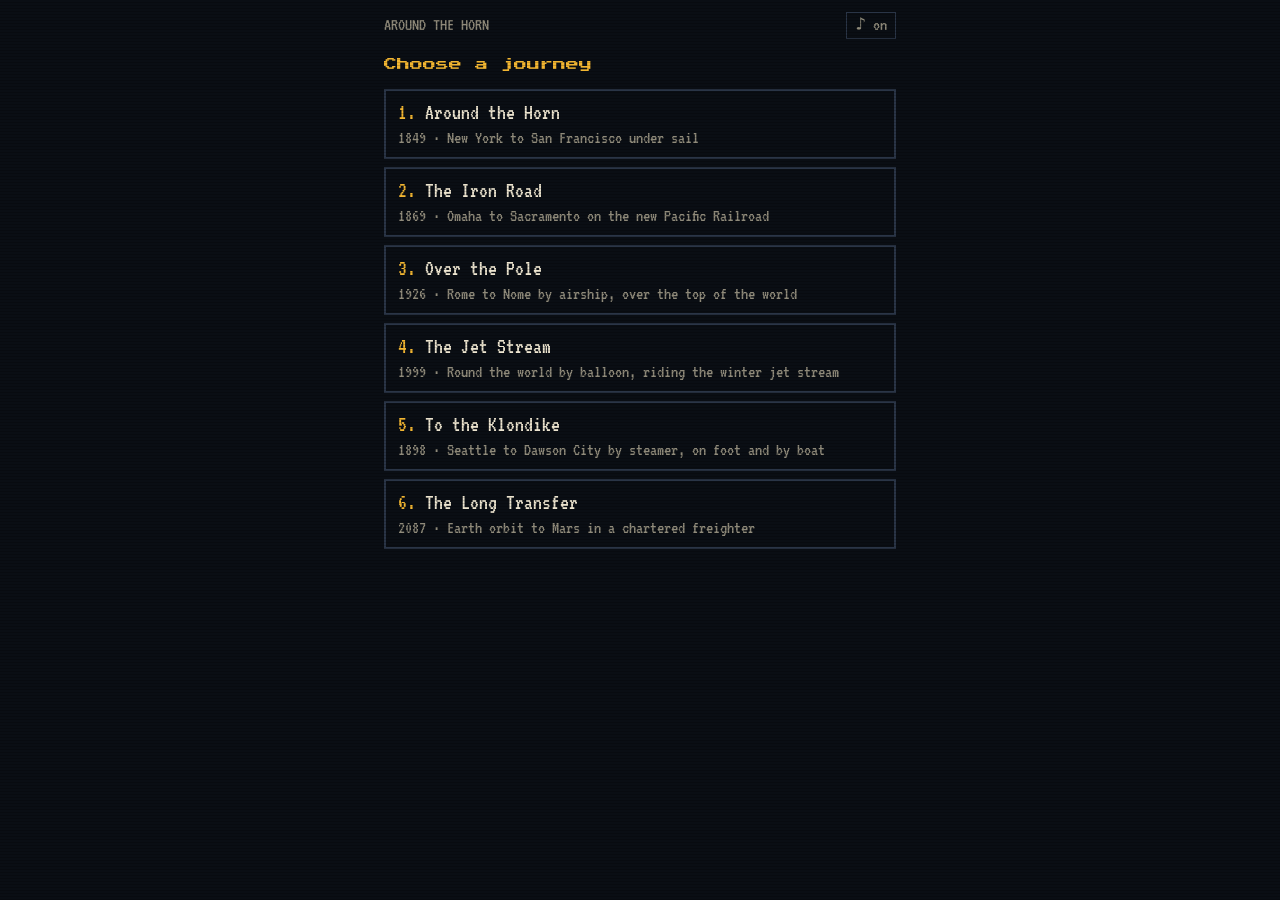
<file: web/index.html>
<!doctype html>
<html lang="en">
<head>
<meta charset="utf-8">
<meta name="viewport" content="width=device-width, initial-scale=1, viewport-fit=cover">
<meta name="theme-color" content="#0a0e14">
<title>Around the Horn</title>
<link rel="preload" href="fonts/VT323-Regular.ttf" as="font" type="font/ttf" crossorigin>
<link rel="preload" href="fonts/PressStart2P-Regular.ttf" as="font" type="font/ttf" crossorigin>
<link rel="preload" href="horn.wasm" as="fetch" crossorigin>
<link rel="stylesheet" href="style.css">
<script>
  // Browsers run the game's modules, and fetch horn.wasm, only from a web server. When
  // main.js cannot run (the page opened straight from disk, or its code failed to load),
  // it cannot say why, so this does.
  function cannotStart(why) {
    const say = () => {
      const p = document.createElement('p');
      p.className = 'failed';
      p.textContent = why;
      document.getElementById('screen').replaceChildren(p);
    };
    if (document.readyState === 'loading') document.addEventListener('DOMContentLoaded', say);
    else say();
  }
  if (location.protocol === 'file:') {
    cannotStart('The game could not start: a browser runs it only from a web server, not from a file opened on disk. '
      + "From the repository's root, run python3 -m http.server -d web 8000 and open http://localhost:8000.");
  }
</script>
<script type="module" src="js/main.js" onerror="cannotStart('The game could not start: its code did not load.')"></script>
</head>
<body>
<div id="app">
  <div class="topbar"><span id="banner" aria-hidden="true"></span><button id="snd" type="button" hidden></button></div>
  <main id="screen"><p class="amber blink" aria-hidden="true">▌</p></main>
</div>
<noscript><p class="center dim">This game needs JavaScript.</p></noscript>
</body>
</html>
</file>
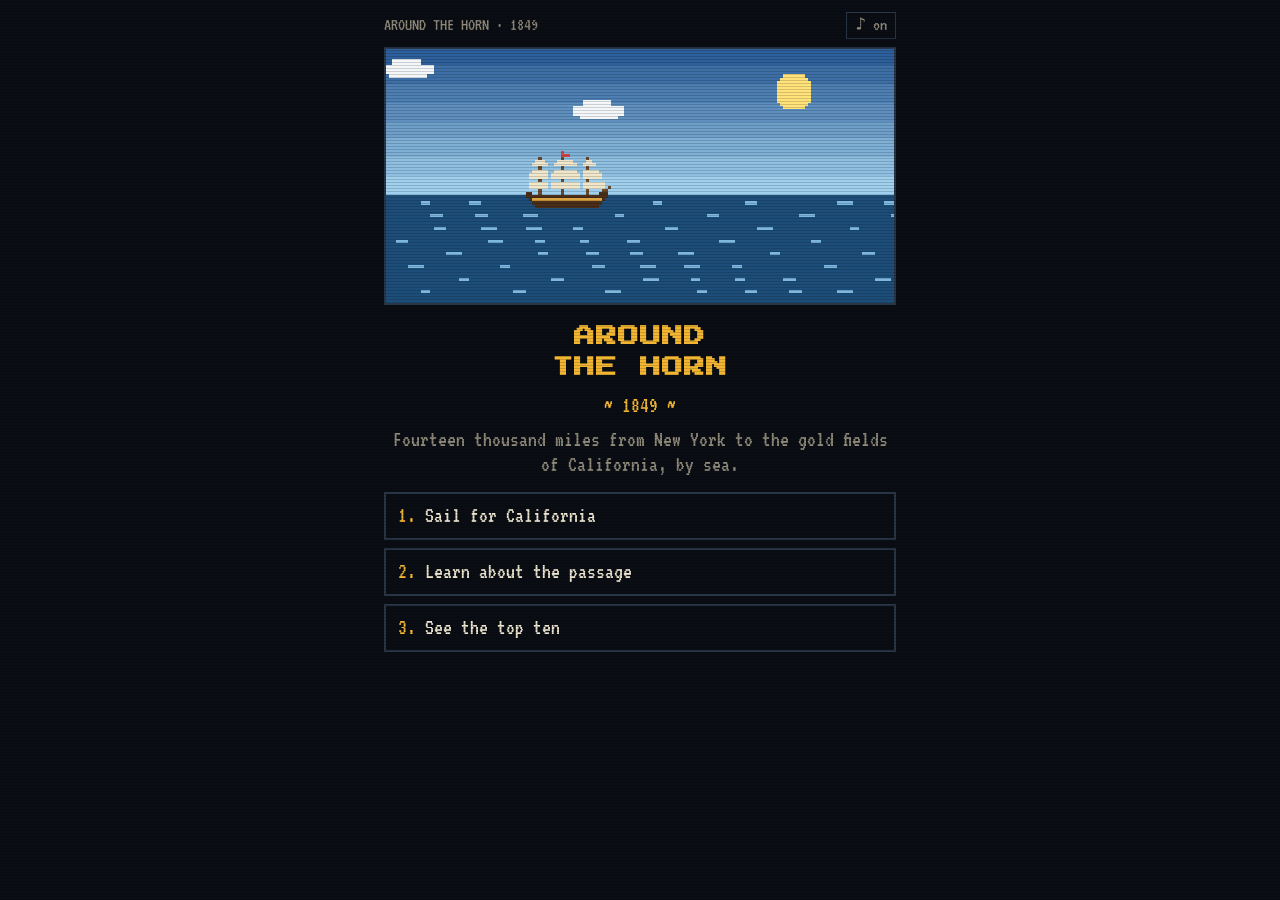
<file: docs/reference/horn1849.html>
<!DOCTYPE html>
<html lang="en">
<head>
<meta charset="utf-8">
<meta name="viewport" content="width=device-width, initial-scale=1, viewport-fit=cover">
<title>Around the Horn: 1849</title>
<link rel="preconnect" href="https://fonts.googleapis.com">
<link rel="preconnect" href="https://fonts.gstatic.com" crossorigin>
<link href="https://fonts.googleapis.com/css2?family=VT323&family=Press+Start+2P&display=swap" rel="stylesheet">
<style>
:root{--bg:#0a0e14;--panel:#101722;--ink:#ece4cf;--dim:#8f8a7a;--amber:#f2b632;--teal:#56d6c4;--red:#ff6b5b;--green:#8fe388;--line:#2a3547}
*{box-sizing:border-box}
html,body{margin:0;background:var(--bg);color:var(--ink);font-family:'VT323',ui-monospace,Menlo,monospace;font-size:22px;line-height:1.15;-webkit-text-size-adjust:100%}
body{padding:env(safe-area-inset-top) env(safe-area-inset-right) env(safe-area-inset-bottom) env(safe-area-inset-left)}
body::after{content:'';position:fixed;inset:0;pointer-events:none;background:repeating-linear-gradient(0deg,rgba(0,0,0,.16) 0 1px,transparent 1px 3px);z-index:50}
#app{max-width:540px;margin:0 auto;padding:12px 14px 48px;min-height:100vh}
h1{font-family:'Press Start 2P',monospace;font-size:21px;line-height:1.5;color:var(--amber);margin:16px 0 4px;text-align:center;letter-spacing:1px}
h2{font-family:'Press Start 2P',monospace;font-size:13px;color:var(--amber);margin:16px 0 10px;line-height:1.6}
p{margin:9px 0}
.dim{color:var(--dim)}.amber{color:var(--amber)}.teal{color:var(--teal)}.red{color:var(--red)}.green{color:var(--green)}
.center{text-align:center}
.small{font-size:18px}
canvas.pix{width:100%;image-rendering:pixelated;image-rendering:crisp-edges;display:block;border:2px solid var(--line);background:#000}
.choices{display:flex;flex-direction:column;gap:8px;margin-top:14px}
button.choice{font:inherit;font-size:22px;text-align:left;background:transparent;color:var(--ink);border:2px solid var(--line);padding:9px 12px;min-height:48px;cursor:pointer;border-radius:0;-webkit-tap-highlight-color:transparent}
button.choice:hover,button.choice:focus-visible{border-color:var(--amber);outline:none}
button.choice:active{background:var(--amber);color:#000}
button.choice .num{color:var(--amber)}
button.choice:active .num{color:#000}
button.choice:disabled{opacity:.4;cursor:default}
button.primary{border-color:var(--amber)}
.status{border:2px solid var(--line);padding:8px 12px;margin-top:10px;background:var(--panel)}
.row{display:flex;justify-content:space-between;gap:12px}
.row>span:last-child{text-align:right}
.box{border:2px solid var(--line);padding:10px 12px;margin:10px 0;background:var(--panel)}
.msg{border:2px solid var(--amber);padding:14px;margin:12px 0;background:var(--panel);font-size:24px;line-height:1.2}
.note{color:var(--teal);font-size:19px;margin-top:4px;min-height:22px}
input.txt{font:inherit;font-size:22px;background:#000;color:var(--ink);border:2px solid var(--line);padding:8px 10px;width:100%;border-radius:0;margin-bottom:6px}
input.txt:focus{border-color:var(--amber);outline:none}
input.txt::placeholder{color:#5c5a52}
label.fld{display:block;margin:10px 0 4px;color:var(--dim)}
.bar{height:9px;background:#000;border:1px solid var(--line);margin:3px 0 2px}
.bar>i{display:block;height:100%}
.item{border-bottom:1px dashed var(--line);padding:9px 0;display:grid;grid-template-columns:1fr auto;gap:4px 10px;align-items:center}
.qty{display:flex;align-items:center;gap:4px}
.qty button{font:inherit;font-size:24px;width:44px;height:42px;background:transparent;color:var(--amber);border:2px solid var(--line);cursor:pointer;border-radius:0;-webkit-tap-highlight-color:transparent}
.qty button:active{background:var(--amber);color:#000}
.qty span{min-width:66px;text-align:center}
.topbar{display:flex;justify-content:space-between;align-items:center;color:var(--dim);font-size:18px;margin-bottom:8px}
.topbar button{font:inherit;font-size:18px;background:none;border:1px solid var(--line);color:var(--dim);cursor:pointer;padding:2px 8px}
table.tt{width:100%;border-collapse:collapse}table.tt td{padding:3px 2px}table.tt td:last-child{text-align:right}
table.tt tr.tot td{border-top:2px solid var(--line);color:var(--amber);padding-top:6px}
.crew{padding:6px 0;border-bottom:1px dashed var(--line)}
.legend{columns:2;font-size:18px;margin-top:8px}
.grave{padding:6px 0;border-bottom:1px dashed var(--line)}
.blink{animation:blink 1.1s steps(2) infinite}@keyframes blink{50%{opacity:0}}
</style>
</head>
<body>
<div id="app"><div id="screen"></div></div>
<script>
'use strict';
/* ============ helpers ============ */
const scr=document.getElementById('screen');
const rnd=(a,b)=>a+Math.random()*(b-a);
const ri=(a,b)=>Math.floor(rnd(a,b+1));
const pick=a=>a[Math.floor(Math.random()*a.length)];
const chance=p=>Math.random()<p;
const clamp=(v,a,b)=>Math.max(a,Math.min(b,v));
const fmt=n=>Math.floor(n).toLocaleString('en-US');
const esc=s=>String(s).replace(/[&<>"']/g,c=>({'&':'&amp;','<':'&lt;','>':'&gt;','"':'&quot;',"'":'&#39;'}[c]));
function wpick(w){let t=0;for(const k in w)t+=w[k];let r=Math.random()*t;for(const k in w){r-=w[k];if(r<=0)return k}return Object.keys(w)[0]}
function mix(a,b,t){const A=parseInt(a.slice(1),16),B=parseInt(b.slice(1),16);const c=s=>Math.round(((A>>s)&255)*(1-t)+((B>>s)&255)*t);return `rgb(${c(16)},${c(8)},${c(0)})`}
const store_={get(k){try{return localStorage.getItem(k)}catch(e){return null}},set(k,v){try{localStorage.setItem(k,v)}catch(e){}},del(k){try{localStorage.removeItem(k)}catch(e){}}};

/* ============ sound ============ */
let AC=null,muted=store_.get('horn_muted')==='1';
function beep(f=600,d=.05,type='square',vol=.035,when=0){if(muted)return;try{AC=AC||new(window.AudioContext||window.webkitAudioContext)();const o=AC.createOscillator(),g=AC.createGain();o.type=type;o.frequency.value=f;o.connect(g);g.connect(AC.destination);const t=AC.currentTime+when;g.gain.setValueAtTime(vol,t);g.gain.exponentialRampToValueAtTime(.0001,t+d);o.start(t);o.stop(t+d+.03)}catch(e){}}
function tune(seq,type='square'){let t=0;seq.forEach(([f,d])=>{if(f)beep(f,d*.95,type,.03,t);t+=d})}
const T_TITLE=[[392,.15],[523,.15],[659,.15],[784,.3],[659,.15],[698,.15],[784,.15],[880,.45],[784,.15],[659,.15],[523,.4]];
const T_ARRIVE=[[523,.1],[659,.1],[784,.1],[1047,.25]];
const T_DEATH=[[392,.3],[349,.3],[311,.3],[262,.7]];
const T_WIN=[[523,.12],[523,.12],[659,.12],[784,.24],[659,.12],[784,.12],[1047,.5]];

/* ============ data ============ */
const MONTHS=['January','February','March','April','May','June','July','August','September','October','November','December'];
const ROLES={
 merchant:{label:'Be a merchant from Boston',title:'merchant',money:1500,mult:1},
 shipwright:{label:'Be a shipwright from Mystic',title:'shipwright',money:850,mult:2},
 whaler:{label:'Be a whaler from Nantucket',title:'whaler',money:500,mult:3},
};
const ITEMS=[
 {k:'food',name:'Provisions',unit:'lbs',one:'lb',step:100,per:1,price:.10,max:3000,desc:'Salt beef, hardtack, beans. Each sailor eats 1–3 lbs a day.'},
 {k:'water',name:'Fresh water',unit:'gal',one:'gal',step:100,per:1,price:.04,max:1000,desc:'A gallon per person per day — more in the tropics.'},
 {k:'limes',name:'Citrus',unit:'crates',one:'crate',step:1,per:1,price:4,max:40,desc:'Limes & lemons against scurvy. A crate lasts 5 sailors ~10 days.'},
 {k:'meds',name:'Medicine',unit:'kits',one:'kit',step:1,per:1,price:12,max:12,desc:'Quinine, laudanum, bandages. One kit per illness halves its harm.'},
 {k:'clothes',name:'Oilskins & woolens',unit:'sets',one:'set',step:1,per:1,price:9,max:12,desc:'One set per soul aboard, or the far south will kill them.'},
 {k:'sailcloth',name:'Spare sailcloth',unit:'bolts',one:'bolt',step:1,per:1,price:14,max:20,desc:'For mending torn sails at sea.'},
 {k:'timber',name:'Spare timber',unit:'bundles',one:'bundle',step:1,per:1,price:11,max:20,desc:'Planks, oakum & pitch to patch the hull.'},
 {k:'tackle',name:'Fishing tackle',unit:'boxes',one:'box',step:1,per:20,price:3,max:600,desc:'Harpoons, hooks & line. Each box is 20 throws.'},
];
const VAL={food:.14,water:.05,limes:4,meds:12,clothes:9,sailcloth:14,timber:11,tackle:.15,money:1};
const PORTS={
 ny:{name:'New York',shop:'Hollis & Sons, Ship Chandlers',mult:1,mod:{},talk:[
  "A dockhand coiling rope: “Half the ships in this harbor are bound for California, and most of their captains have never seen the Horn. Buy woolens. Whatever you think you need — buy more.”",
  "A retired captain on a bollard: “Leave in December or January. You want to reach the Horn in February or March, when it's summer down there. Get there in June and you'll be beating against the wind for a month.”",
  "A ship's surgeon: “Lime juice, captain. A little every day and scurvy never comes aboard. The Navy learned that fifty years ago, and half the merchant fleet still ignores it.”"]},
 cv:{name:'Porto Praia, Cape Verde',shop:'The market at Porto Praia',mult:1.3,mod:{limes:.55,water:.6,clothes:1.4,timber:1.4},
  arrive:'Porto Praia sits under bare brown hills. Boys row out to meet you with baskets of oranges.',talk:[
  "A harbor official: “South of here you run into the calms near the line. Some ships sit there two weeks with their sails hanging like laundry. Fill every cask you have.”",
  "A fruit seller: “Oranges! Limes! Very cheap, very good for sailors' teeth!”",
  "A whaleman's mate from New Bedford: “In the doldrums, rig a sail to catch the squalls. Rainwater is the sweetest water you'll drink all voyage.”"]},
 rio:{name:'Rio de Janeiro',shop:'A chandler on the Rua Direita',mult:1.45,mod:{limes:.5},fever:true,
  arrive:'You glide past the great granite Sugar Loaf into one of the finest harbors in the world. The bay is crowded with California-bound ships.',talk:[
  "A British merchant: “Yellow fever comes and goes in this city. Don't linger longer than you must.”",
  "A gold-seeker from Ohio: “Two months at sea and I'd trade my share of the gold for a dry bunk. They tell me the worst is still ahead.”",
  "A harbor pilot: “South of the Plata, the weather turns. Bend on your heaviest canvas and break out the woolens.”"]},
 falk:{name:'Port Stanley, Falklands',shop:'The Stanley company store',mult:2,mod:{clothes:.9,timber:1.2},
  arrive:'A bleak, treeless settlement of stone cottages and peat smoke. Dismasted ships lie at anchor in the harbor.',talk:[
  "A sheep farmer: “Ships limp in here every week with their masts gone. The shipyard does good business. So does the graveyard.”",
  "A sealer: “Hug the Horn too close and the current will throw you on the rocks. Stand well south — fifty-seven degrees, if you can stand the ice.”",
  "The storekeeper: “Everything costs double here. Everything has to come from England.”"]},
 valp:{name:'Valparaíso',shop:'Almacén del Puerto',mult:1.6,mod:{},
  arrive:'Valparaíso climbs steep hills above a crescent bay. After the far south, it looks like paradise.',talk:[
  "A Chilean merchant: “Welcome to the Pacific! From here the current flows north with you. Cold, but kind.”",
  "A homesick sailor: “Some crews jump ship here for the copper mines. Others hear the news from California and run there instead.”",
  "The harbor master: “You came round the bottom? Then the worst is behind you. Mind your water — the coast north of here is desert.”"]},
 callao:{name:'Callao, Peru',shop:'A ship chandler near the mole',mult:1.75,mod:{limes:.7},fever:true,
  arrive:'The port of Lima. Pelicans wheel over the anchorage and the air smells of woodsmoke and salt.',talk:[
  "A Peruvian trader: “Lima is close, and beautiful. But the fevers on the waterfront are no joke.”",
  "A clipper captain: “Don't hug the coast from here. Stand out past the Galápagos, then swing north and east. The winds will thank you.”",
  "A woman returning from San Francisco: “Gold everywhere, and a dozen eggs costs a week's wages. Bring anything you can sell.”"]},
};
const STOPS=[
 {id:'ny',name:'New York',type:'port',mile:0},
 {id:'gulf',name:'the Gulf Stream',short:'Gulf Stream',type:'mark',mile:300},
 {id:'cv',name:'the Cape Verde Islands',short:'Cape Verde',type:'port',mile:2900},
 {id:'line',name:'the Equator',short:'Equator',type:'line',mile:3850},
 {id:'rio',name:'Rio de Janeiro',short:'Rio de Janeiro',type:'port',mile:5200},
 {id:'falk',name:'Port Stanley in the Falkland Islands',short:'Falklands',type:'port',mile:7000},
 {id:'tdf',name:'Tierra del Fuego',short:'Tierra del Fuego',type:'fork',mile:7350},
 {id:'pacific',name:'the Pacific',short:'The Pacific',type:'mark',mile:7800},
 {id:'valp',name:'Valparaíso',short:'Valparaíso',type:'port',mile:8900},
 {id:'callao',name:'Callao',short:'Callao',type:'port',mile:10200},
 {id:'gal',name:'the Galápagos Islands',short:'Galápagos',type:'island',mile:11300},
 {id:'sf',name:'San Francisco',short:'San Francisco',type:'end',mile:14000},
];
const REGIONS=[
 {to:2000,name:'North Atlantic',temp:'cool',w:{fair:30,fresh:22,rain:14,gale:14,fog:8,storm:5,light:7}},
 {to:3450,name:'Northeast Trades',temp:'warm',w:{fair:35,fresh:40,rain:10,light:10,gale:5}},
 {to:4300,name:'The Doldrums',temp:'hot',w:{calm:32,light:25,hot:18,rain:20,fair:5}},
 {to:6000,name:'Southeast Trades',temp:'warm',w:{fair:35,fresh:35,rain:12,light:12,gale:6}},
 {to:7350,name:'Roaring Forties',temp:'cold',south:true,w:{fresh:22,gale:30,storm:12,rain:14,fog:10,cold:12}},
 {to:7800,name:'Cape Horn',temp:'freezing',south:true,horn:true,w:{gale:35,storm:28,cold:22,fog:8,fresh:7}},
 {to:9600,name:'Humboldt Current',temp:'cold',south:true,w:{fair:30,fresh:25,fog:22,light:10,gale:13}},
 {to:11800,name:'Tropical Pacific',temp:'hot',w:{fair:35,fresh:20,light:20,calm:10,rain:10,hot:5}},
 {to:1e9,name:'North Pacific',temp:'cool',w:{fair:22,fresh:22,gale:18,fog:18,rain:15,storm:5}},
];
const MAGELLAN={to:7800,name:'Strait of Magellan',temp:'freezing',south:true,strait:true,w:{fresh:12,gale:25,storm:8,cold:25,fog:20,rain:10}};
const WEATHER={
 fair:{name:'Fair winds',speed:1,wear:.25},
 fresh:{name:'Fresh breeze',speed:1.18,wear:.4},
 light:{name:'Light airs',speed:.5,wear:.1},
 calm:{name:'Becalmed',speed:.06,wear:.03},
 hot:{name:'Hot & still',speed:.35,wear:.05},
 rain:{name:'Rain squalls',speed:.9,wear:.3},
 fog:{name:'Thick fog',speed:.6,wear:.15},
 cold:{name:'Sleet & snow',speed:.8,wear:.6},
 gale:{name:'Gale',speed:.75,wear:1.2,harsh:.6},
 storm:{name:'STORM',speed:.35,wear:2.5,harsh:1.5},
};
const PACE={
 easy:{name:'Easy sail',speed:100,hp:.5,wear:.6,desc:'Reefed sails. Gentle on ship and crew.'},
 steady:{name:'Steady',speed:135,hp:0,wear:1,desc:'A sensible spread of canvas.'},
 full:{name:'Full canvas',speed:170,hp:-1,wear:2,desc:'Every sail set. Fast, but hard on sails and sailors.'},
};
const RATIONS={
 filling:{name:'Filling',lb:3,hp:1,desc:'3 lbs a day. Full meals.'},
 meager:{name:'Meager',lb:2,hp:-.3,desc:'2 lbs a day. Small meals.'},
 bare:{name:'Bare bones',lb:1,hp:-2.2,desc:'1 lb a day. Hardtack and little else.'},
};
const AIL={
 'scurvy':{dmg:2.2,d:[999,999]},'ship fever':{dmg:4.5,d:[6,11]},'dysentery':{dmg:4.5,d:[5,9]},
 'yellow fever':{dmg:6.5,d:[5,8]},'a fever':{dmg:3,d:[4,7]},'pneumonia':{dmg:4.5,d:[6,10]},
 'frostbite':{dmg:2.5,d:[5,9]},'a broken arm':{dmg:1.2,d:[14,24]},'exhaustion':{dmg:1.5,d:[3,5]},
};
const DEATH_NAME={'a broken arm':'an infected wound'};
const FIRST=['Ezra','Hannah','Silas','Mercy','Tobias','Lydia','Amos','Prudence','Caleb','Martha','Jonas','Eliza','Gideon','Sarah','Ira','Abigail','Moses','Patience','Levi','Clara','Obed','Ruth','Josiah','Temperance','Asa','Phebe','Reuben','Charity'];
const SHIPS=['Resolute','Mary Ellen','Golden Hope','Sea Lark','Persistence','Wanderer','Nantucket Belle','Prosperity','Endeavour','Good Intent','Morning Star','Jenny Lind'];
const DEFAULT_TOP=[['Josiah Whitcombe',7650],['Abigail Thorne',6430],['Elias Mayhew',5920],['Ruth Starbridge',5110],['Obed Coffin',4380],['Lydia Penhallow',3800],['Amos Greenleaf',3150],['Hannah Brewster',2640],['Silas Weatherby',1990],['Tobias Fenn',1250]];

/* ============ state ============ */
let G=null;
const SAVE_KEY='horn1849_save_v1';
function save(){if(G&&!G.over){const t=G.traveling;G.traveling=false;store_.set(SAVE_KEY,JSON.stringify(G));G.traveling=t}}
function loadSave(){try{const s=store_.get(SAVE_KEY);return s?JSON.parse(s):null}catch(e){return null}}
function clearSave(){store_.del(SAVE_KEY)}
function newGame(){G={role:null,crew:[],ship:'',y0:1849,m0:0,day:0,mile:0,money:0,food:0,water:0,limes:0,meds:0,clothes:0,sailcloth:0,timber:0,tackle:0,
 hull:100,sails:100,pace:'steady',rations:'filling',weather:'fair',stopIdx:0,passage:null,pilot:false,noCitrus:0,badLuck:0,forceFair:0,
 graves:[],flags:{},tradesLeft:3,talkIdx:0,atPort:true,traveling:false,over:false,note:'',albatross:false,stowaway:false,starving:false,thirst:false}}
const living=()=>G.crew.filter(p=>p.alive);
const avgHp=()=>{const l=living();return l.length?l.reduce((s,p)=>s+p.hp,0)/l.length:0};
const healthLabel=()=>{const a=avgHp();return a>=75?'good':a>=50?'fair':a>=28?'poor':'very poor'};
const hCls=l=>l==='good'?'green':l==='fair'?'amber':'red';
function curDate(){const d=new Date(G.y0,G.m0,1);d.setDate(d.getDate()+G.day);return d}
function fmtDate(){const d=curDate();return `${MONTHS[d.getMonth()]} ${d.getDate()}, ${d.getFullYear()}`}
const curStop=()=>STOPS[G.stopIdx];
const nextStop=()=>STOPS[G.stopIdx+1];
const inStrait=()=>G.passage==='magellan'&&G.mile>=7350&&G.mile<7800;
function regionAt(m){if(G.passage==='magellan'&&m>=7350&&m<7800)return MAGELLAN;return REGIONS.find(r=>m<r.to)}
function tempAt(reg){let t=reg.temp;const mo=curDate().getMonth();if(reg===REGIONS[0]&&[10,11,0,1,2].includes(mo))t='cold';if(reg.south&&mo>=4&&mo<=8&&t==='cold')t='freezing';return t}
function southWinter(){const mo=curDate().getMonth();return mo>=4&&mo<=8}
function cap(k){const it=ITEMS.find(i=>i.k===k);return it?it.max*(it.per||1):Infinity}
function add(k,v){G[k]=Math.max(0,Math.min(cap(k),G[k]+v))}
function itemPrice(k,port){const P=PORTS[port];return ITEMS.find(i=>i.k===k).price*P.mult*(P.mod[k]||1)}
function describe(k,a){const map={food:`${a} lbs of provisions`,water:`${a} gallons of water`,limes:`${a} crate${a>1?'s':''} of citrus`,meds:`${a} medicine kit${a>1?'s':''}`,clothes:`${a} set${a>1?'s':''} of woolens`,sailcloth:`${a} bolt${a>1?'s':''} of sailcloth`,timber:`${a} bundle${a>1?'s':''} of timber`,tackle:`${a/20} box${a>20?'es':''} of fishing tackle`,money:`$${a}`};return map[k]}

/* ============ view ============ */
function view(html,choices=[],opt={}){
 scr.innerHTML=`<div class="topbar"><span>AROUND THE HORN · 1849</span><button id="snd">${muted?'♪ off':'♪ on'}</button></div>`+html+'<div class="choices"></div>';
 const c=scr.querySelector('.choices');
 choices.forEach((ch,i)=>{const b=document.createElement('button');b.className='choice'+(ch.cls?' '+ch.cls:'');b.innerHTML=`<span class="num">${i+1}.</span> ${ch.label}`;if(ch.disabled)b.disabled=true;b.onclick=()=>{beep(520,.03);ch.fn()};c.appendChild(b)});
 document.getElementById('snd').onclick=()=>{muted=!muted;store_.set('horn_muted',muted?'1':'0');document.getElementById('snd').textContent=muted?'♪ off':'♪ on';if(!muted)beep(660,.05)};
 if(!opt.keep)window.scrollTo(0,0);
}
const scene=()=>'<canvas id="scene" class="pix" width="160" height="80"></canvas>';
function showMsg(html,done,label='Continue'){beep(240,.07);view(scene()+`<div class="msg">${html}</div>`,[{label,fn:done,cls:'primary'}])}
const msg=html=>done=>showMsg(html,done);
function runQueue(q,after){const step=()=>{if(!q.length)return after();const f=q.shift();f(step)};step()}
document.addEventListener('keydown',e=>{if(e.target.tagName==='INPUT')return;const all=[...scr.querySelectorAll('.choices button.choice')];if(/^[1-9]$/.test(e.key)){const b=all[+e.key-1];if(b&&!b.disabled)b.click()}else if((e.key==='Enter'||e.key===' ')&&all.length===1){e.preventDefault();all[0].click()}});

/* ============ title & setup ============ */
function title(){
 if(G&&G.traveling)stopTravel();
 G=null;const sv=loadSave();
 const ch=[{label:'Sail for California',fn:()=>{tune(T_TITLE);newGame();roleScreen()}}];
 if(sv)ch.push({label:`Continue the voyage of the <i>${esc(sv.ship)}</i>`,fn:()=>{G=sv;G.traveling=false;G.atPort?portMenu():seaMenu()}});
 ch.push({label:'Learn about the passage',fn:()=>learn(0)},{label:'See the top ten',fn:()=>topTen(title)});
 view(scene()+`<h1>AROUND<br>THE HORN</h1><p class="center amber">~ 1849 ~</p><p class="center dim">Fourteen thousand miles from New York to the gold fields of California, by sea.</p>`,ch);
}
const LEARN=[
 `<h2>The voyage</h2><p>In 1849, news of gold in California emptied the seaports of the East. One road west went overland. The other went by sea — fourteen thousand miles south through the Atlantic, around the stormy tip of South America, and north up the Pacific.</p><p>You are captain of a small ship with a crew of five. You must buy supplies, keep your crew alive, keep your ship afloat, and reach San Francisco.</p>`,
 `<h2>Supplies</h2><p><span class="amber">Provisions</span> and <span class="amber">water</span> run out fast. Restock at ports — at a price.</p><p><span class="amber">Citrus</span> prevents scurvy. After a month without it, your crew will start to sicken.</p><p><span class="amber">Woolens</span> keep sailors alive in the far south — one set per person.</p><p><span class="amber">Sailcloth</span> and <span class="amber">timber</span> repair your ship at sea. <span class="amber">Tackle</span> lets you fish for food.</p>`,
 `<h2>The Horn</h2><p>Off Tierra del Fuego you must choose: round <span class="amber">Cape Horn</span> in open ocean, or thread the narrow, rocky <span class="amber">Strait of Magellan</span>.</p><p>Timing matters. From May to September it is winter down there, and the seas are the worst on earth. Leave New York too late and you will pay for it.</p><p>Pace and rations matter too: pushing hard gets you there faster, if anyone survives.</p>`,
];
function learn(i){view(LEARN[i],[i<LEARN.length-1?{label:'Next',fn:()=>learn(i+1)}:{label:'Back to the start',fn:title}])}
function roleScreen(){
 view(`<h2>Who are you?</h2><p>Many kinds of people made the voyage in 1849. You may:</p>`,[
  ...Object.entries(ROLES).map(([k,r])=>({label:r.label,fn:()=>{G.role=k;G.money=r.money;namesScreen()}})),
  {label:'Find out the differences',fn:()=>view(`<h2>The differences</h2><p>Passage to California was expensive, and not everyone who went was rich.</p><p><span class="amber">Merchant</span> — starts with $1,500.</p><p><span class="amber">Shipwright</span> — starts with $850. Gets far more out of every bolt of sailcloth and bundle of timber.</p><p><span class="amber">Whaler</span> — starts with $500. Deadly with a harpoon and can salt a bigger catch.</p><p>The poorer you start, the more your arrival is worth: the shipwright scores double, the whaler triple.</p>`,[{label:'Back',fn:roleScreen}])}]);
}
function namesScreen(){
 const pool=[...FIRST].sort(()=>Math.random()-.5);const shipN=pick(SHIPS);
 const ph=['',pool[0],pool[1],pool[2],pool[3],pool[4]];
 view(`<h2>Ship & crew</h2><label class="fld">Name your ship:</label><input class="txt" id="n_ship" maxlength="22" placeholder="${shipN}">
 <label class="fld">Your name, Captain:</label><input class="txt" id="n1" maxlength="16" placeholder="${ph[1]}">
 <label class="fld">Your four crew members:</label>${[2,3,4,5].map(i=>`<input class="txt" id="n${i}" maxlength="16" placeholder="${ph[i]}">`).join('')}`,
 [{label:'Use these names',fn:()=>{
   const v=id=>{const e=document.getElementById(id);return(e.value.trim()||e.placeholder).slice(0,22)};
   G.ship=v('n_ship');G.crew=[1,2,3,4,5].map(i=>({name:v('n'+i),hp:100,ail:null,ailDays:0,treated:false,alive:true,cap:i===1}));
   monthScreen()}},
  {label:'Pick new names for me',fn:namesScreen}]);
}
function monthScreen(){
 const opts=[[1848,11],[1849,0],[1849,1],[1849,2],[1849,3]];
 view(`<h2>When will you sail?</h2><p>The news from California reached New York in December 1848. Ships are leaving every day. When will you weigh anchor?</p>`,[
  ...opts.map(([y,m])=>({label:`${MONTHS[m]} ${y}`,fn:()=>{G.y0=y;G.m0=m;outfitIntro()}})),
  {label:'Ask for advice',fn:()=>showMsg('An old shipmaster scratches his beard: “Leave too early and the North Atlantic winter will batter you before you reach the trades. Leave too late and you will reach the Horn in the southern winter — and God help you then. December or January, if you can.”',monthScreen)}]);
}
function outfitIntro(){
 view(`<h2>Outfitting</h2><p>You have <span class="amber">$${fmt(G.money)}</span> to fit out the <i>${esc(G.ship)}</i>. The chandler on South Street has what you need:</p>
 <div class="box small"><p>• <b>Provisions</b> — five people eating well use 15 lbs a day. The voyage may take five months. Ports sell more, at a markup.</p><p>• <b>Water</b> — about a gallon per person per day. Rain can be caught in the sails.</p><p>• <b>Citrus</b> — without it, scurvy sets in after a month.</p><p>• <b>Oilskins & woolens</b> — one set per person, or the cold will kill them.</p><p>• <b>Sailcloth & timber</b> — the only way to make repairs at sea.</p><p>• <b>Medicine & fishing tackle</b>.</p></div>`,
 [{label:'Enter the shop',fn:()=>shop('ny',departNY)}]);
}
function departNY(){
 if(G.food<=0)return showMsg('You can\'t put to sea with no provisions! The chandler shakes his head and points you back inside.',()=>shop('ny',departNY));
 G.atPort=false;
 view(scene()+`<div class="msg">The <i>${esc(G.ship)}</i> casts off from South Street on ${fmtDate()}. Behind you, New York shrinks to a smudge of chimney smoke. Ahead lie fourteen thousand miles of ocean.</div>`,[{label:'Set sail',fn:startTravel,cls:'primary'}]);
}

/* ============ shop ============ */
function shop(port,after){
 const cart={};ITEMS.forEach(i=>cart[i.k]=0);
 const P=PORTS[port];
 const total=()=>ITEMS.reduce((s,i)=>s+cart[i.k]*itemPrice(i.k,port),0);
 function draw(keep){
  const t=total();
  let h=`<h2>${P.shop}</h2>${port!=='ny'?`<p class="dim small">Prices here are ${Math.round((P.mult-1)*100)}% above New York, more or less.</p>`:''}<div class="box row"><span>Cash $${fmt(G.money)}</span><span>Bill <span class="${t>G.money?'red':'amber'}">$${t.toFixed(2)}</span></span></div>`;
  ITEMS.forEach(i=>{const have=i.per>1?Math.floor(G[i.k]/i.per):Math.floor(G[i.k]*(i.k==='limes'?10:1))/(i.k==='limes'?10:1);
   const pr=itemPrice(i.k,port);
   h+=`<div class="item"><div><div>${i.name} <span class="dim small">$${pr<1?pr.toFixed(2):pr.toFixed(pr%1?2:0)}/${i.one}</span></div><div class="dim small">Have ${have} ${i.unit}. ${i.desc}</div></div>
   <div class="qty"><button data-k="${i.k}" data-d="-1" aria-label="less">−</button><span>${cart[i.k]}${i.unit==='lbs'||i.unit==='gal'?'':''}</span><button data-k="${i.k}" data-d="1" aria-label="more">+</button></div></div>`});
  view(h,[{label:t>G.money?'<span class="red">You can\'t afford all that</span>':t>0?`Pay $${t.toFixed(2)} and leave`:'Leave the shop',disabled:t>G.money,cls:'primary',fn:()=>{
    G.money-=t;ITEMS.forEach(i=>add(i.k,cart[i.k]*i.per));save();after()}},...(t>0?[{label:'Leave without buying',fn:after}]:[])],{keep});
  scr.querySelectorAll('.qty button').forEach(b=>b.onclick=()=>{
   const i=ITEMS.find(x=>x.k===b.dataset.k);const d=+b.dataset.d*i.step;
   const room=Math.max(0,Math.floor((cap(i.k)-G[i.k])/i.per));
   cart[i.k]=clamp(cart[i.k]+d,0,room);beep(d>0?880:440,.025);draw(true)});
 }
 draw();
}

/* ============ travel loop ============ */
let tickTimer=null;
function startTravel(){G.atPort=false;G.traveling=true;travelView();clearTimeout(tickTimer);tickTimer=setTimeout(tick,700)}
function stopTravel(){if(G)G.traveling=false;clearTimeout(tickTimer)}
function tick(){
 if(!G||!G.traveling)return;
 const q=sailDay();
 if(q.length){G.traveling=false;runQueue(q,()=>{if(!G.over)startTravel()})}
 else{const s=document.getElementById('tstat');if(s)s.innerHTML=statusHTML();else travelView();tickTimer=setTimeout(tick,700)}
}
function travelView(){view(scene()+`<div id="tstat">${statusHTML()}</div>`,[{label:'Heave to & take stock',cls:'primary',fn:()=>{stopTravel();seaMenu()}}])}
function bar(v,col){return `<div class="bar"><i style="width:${clamp(v,0,100)}%;background:${col||(v>60?'var(--green)':v>30?'var(--amber)':'var(--red)')}"></i></div>`}
function statusHTML(){
 const ns=nextStop(),reg=regionAt(G.mile),hl=healthLabel();
 return `<div class="status"><div class="amber">${fmtDate()} <span class="dim small">· ${reg.name}</span></div>
 <div class="row"><span>Weather</span><span${G.weather==='storm'?' class="red"':''}>${WEATHER[G.weather].name}</span></div>
 <div class="row"><span>Health</span><span class="${hCls(hl)}">${hl}</span></div>
 <div class="row"><span>Provisions</span><span>${fmt(G.food)} lbs</span></div>
 <div class="row"><span>Water</span><span>${fmt(G.water)} gal</span></div>
 <div class="row"><span>Next: ${ns?ns.short:'—'}</span><span>${ns?fmt(ns.mile-G.mile)+' nm':''}</span></div>
 <div class="row"><span>Sailed</span><span>${fmt(G.mile)} of 14,000 nm</span></div>
 <div class="row"><span>Hull · Sails</span><span>${Math.round(G.hull)}% · ${Math.round(G.sails)}%</span></div>
 <div class="note">${G.note||''}</div></div>`;
}
function rollWeather(reg){
 if(G.forceFair>0){G.forceFair--;return 'fair'}
 const w={...reg.w};
 if(reg.south&&southWinter()){w.gale=(w.gale||0)+20;w.storm=(w.storm||0)+(reg.horn?30:18);w.cold=(w.cold||0)+15;w.fair=(w.fair||0)*.5;w.fresh=(w.fresh||0)*.6}
 if(reg===REGIONS[0]&&[11,0,1].includes(curDate().getMonth())){w.gale+=8;w.storm+=5}
 if(G.badLuck>0){G.badLuck--;w.gale=(w.gale||0)+20;w.storm=(w.storm||0)+15;w.calm=(w.calm||0)+10}
 return wpick(w);
}

function sailDay(){
 const q=[];G.note='';
 const ns=nextStop();
 G.day++;
 let reg=regionAt(G.mile);
 G.weather=rollWeather(reg);
 const W=WEATHER[G.weather];
 const n=living().length;
 let sp=PACE[G.pace].speed*W.speed;
 sp*=.45+.55*(G.sails/100);
 sp*=.75+.25*(G.hull/100);
 sp*=n>=4?1:n===3?.85:n===2?.65:.45;
 if(inStrait())sp*=.5;
 if((reg.horn||reg.strait)&&southWinter())sp*=.6;
 sp*=rnd(.85,1.15);
 let d=Math.max(0,Math.round(sp)),arrived=false;
 if(G.mile+d>=ns.mile){d=ns.mile-G.mile;arrived=true}
 G.mile+=d;
 if(G.weather==='calm')G.note='Not a breath of wind. The sails hang slack.';
 consume(q,'sail');
 health(q,'sail');
 if(G.over)return q;
 wear(q,reg);
 if(G.over)return q;
 if(!arrived){
  if(inStrait()&&chance(G.pilot?.012:.055)){const h=ri(12,28);G.hull-=h;G.day++;q.push(msg(`You have run aground on an uncharted shoal! It takes a full day to kedge her off. <span class="red">(Hull −${h}%)</span>`));checkSink(q)}
  else if(reg.horn&&chance(.012))overboard(q);
  else if(chance(.11))seaEvent(q,reg);
 }
 if(G.over)return q;
 if(arrived){G.stopIdx++;q.push(arrival(ns))}
 save();
 return q;
}
function consume(q,mode){
 const n=living().length;if(!n)return;
 const reg=regionAt(G.mile),temp=tempAt(reg);
 const fneed=n*RATIONS[G.rations].lb;
 if(G.food>=fneed){G.food-=fneed;G.starving=false}else{G.food=0;G.starving=true}
 const wneed=n*(temp==='hot'?1.5:1);
 if(G.water>=wneed){G.water-=wneed;G.thirst=false}else{G.water=0;G.thirst=true}
 if(mode==='port')G.noCitrus=0;
 else if(G.limes>0){G.limes=Math.max(0,G.limes-n*.02);G.noCitrus=0}
 else G.noCitrus++;
 if(mode!=='port'&&(G.weather==='rain'||G.weather==='storm')&&G.water<cap('water')){const r=ri(15,45);add('water',r);G.note=`Caught ${r} gallons of rainwater in the sails.`}
 const F=G.flags;
 if(G.starving&&!F.food){F.food=1;q.push(msg('<span class="red">You have run out of provisions!</span> The crew is starving.'))}
 else if(!G.starving&&G.food<fneed*7&&!F.lowfood){F.lowfood=1;q.push(msg('The cook warns you: provisions will last about a week.'))}
 if(G.food>fneed*10){F.food=0;F.lowfood=0}
 if(G.thirst&&!F.water){F.water=1;q.push(msg('<span class="red">The water casks are dry!</span> Without water, the crew will die within days.'))}
 else if(!G.thirst&&G.water<wneed*5&&!F.lowwater){F.lowwater=1;q.push(msg('The water casks are nearly empty — a few days left.'))}
 if(G.water>wneed*10){F.water=0;F.lowwater=0}
 if(mode!=='port'&&G.limes<=0&&!F.limes){F.limes=1;q.push(msg('The last of the citrus is gone. Scurvy will follow within a few weeks unless you find fresh food.'))}
 if(G.limes>1)F.limes=0;
}
function health(q,mode){
 const reg=regionAt(G.mile),temp=tempAt(reg),W=WEATHER[G.weather];
 const port=mode==='port'?PORTS[curStop().id]:null;
 living().forEach((p,i)=>{
  let d=RATIONS[G.rations].hp;
  if(mode==='sail'){d+=PACE[G.pace].hp;if(W.harsh)d-=W.harsh}
  if(mode==='sea')d+=3;if(mode==='port')d+=6;
  if(G.starving)d-=7;if(G.thirst)d-=12;
  const warm=i<G.clothes;
  if(mode!=='port'){if(temp==='freezing')d-=(warm?1.4:4.5)+(southWinter()?1:0);else if(temp==='cold')d-=warm?0:2.2;else if(temp==='hot')d-=.4}
  if(p.ail){
   const A=AIL[p.ail];d-=A.dmg*(p.treated?.5:1);
   if(p.ail==='scurvy'){if((G.limes>0||mode==='port')&&chance(mode==='port'?.6:.35)){p.ail=null;q.push(msg(`${esc(p.name)} is recovering from scurvy.`))}}
   else{p.ailDays-=mode==='port'?2:mode==='sea'?1.5:1;if(p.ailDays<=0){p.ail=null;p.treated=false;q.push(msg(`${esc(p.name)} is well again.`))}}
  }else d+=1;
  p.hp=clamp(p.hp+d,0,100);
  if(!p.ail&&p.hp>0){
   let pr=.0035+(100-p.hp)*.00035;
   if(G.rations==='bare')pr+=.005;if(G.starving)pr+=.03;if(G.thirst)pr+=.04;
   if(temp==='hot')pr+=.003;if((temp==='freezing'||temp==='cold')&&!warm&&mode!=='port')pr+=.01;
   if(port&&port.fever)pr+=.012;if(mode==='port')pr*=.7;
   if(chance(pr))sicken(p,q,temp,port);
   else if(mode!=='port'&&G.noCitrus>35&&chance(Math.min(.12,(G.noCitrus-35)*.004)))sicken(p,q,temp,null,'scurvy');
  }
 });
 deaths(q);
}
function sicken(p,q,temp,port,force){
 let pool;
 if(force)pool=[force];
 else if(port&&port.fever)pool=['yellow fever','a fever','dysentery'];
 else if(temp==='hot')pool=['a fever','dysentery','exhaustion','yellow fever','ship fever'];
 else if(temp==='freezing'||temp==='cold')pool=['pneumonia','frostbite','a fever','ship fever','a broken arm'];
 else pool=['ship fever','dysentery','a fever','a broken arm','exhaustion'];
 const a=pick(pool),A=AIL[a];p.ail=a;p.ailDays=ri(A.d[0],A.d[1]);p.treated=false;
 let t=`${esc(p.name)} has ${a}.`;
 if(a==='scurvy')t+=' <span class="dim">Bleeding gums, aching joints. Citrus or a run ashore will cure it.</span>';
 else if(G.meds>0){G.meds--;p.treated=true;t+=` <span class="dim">You open a medicine kit (${G.meds} left).</span>`}
 q.push(msg(t));
}
function deaths(q){
 for(const p of G.crew){
  if(p.alive&&p.hp<=0){
   p.alive=false;
   const cause=DEATH_NAME[p.ail]||p.ail||(G.thirst?'thirst':G.starving?'starvation':'exhaustion');
   if(p.cap){G.over=true;q.push(()=>gameOver(`You, Captain ${esc(p.name)}, have died of ${cause}.`,'The crew sails the ship into the nearest port and scatters. The voyage is over.'));return}
   q.push(burial(p,cause));
  }
 }
}
function wear(q,reg){
 const W=WEATHER[G.weather];
 G.sails=Math.max(0,G.sails-PACE[G.pace].wear*W.wear*rnd(.6,1.4));
 let hd=.03;
 if(G.weather==='storm')hd+=rnd(1,2.6)*(G.pace==='full'?1.6:G.pace==='easy'?.7:1)*(reg.horn?1.5:1)*(reg.strait?.5:1);
 if(G.weather==='gale')hd+=rnd(0,.8)*(G.pace==='full'?1.5:1);
 G.hull=Math.max(0,G.hull-hd);
 const F=G.flags;
 if(G.hull<35&&G.food>50&&chance(.06)){const l=ri(20,60);G.food-=l;q.push(msg(`Seawater has been leaking into the hold. ${l} lbs of provisions are spoiled.`))}
 if(G.hull<30&&!F.hull){F.hull=1;q.push(msg('<span class="red">The pumps are working day and night.</span> The hull needs patching — soon.'))}
 if(G.hull>50)F.hull=0;
 if(G.sails<25&&!F.sails){F.sails=1;q.push(msg('<span class="red">Your sails are in rags.</span> She barely answers the helm. Mend them if you can.'))}
 if(G.sails>50)F.sails=0;
 checkSink(q);
}
function checkSink(q){if(G.hull<=0&&!G.over){G.hull=0;G.over=true;q.push(()=>gameOver(`The <i>${esc(G.ship)}</i> has foundered.`,'Her seams opened faster than the pumps could keep up. She went down by the head, taking everything with her.'))}}

/* ============ random events ============ */
function overboard(q){
 const c=living().filter(p=>!p.cap);if(!c.length)return;
 const p=pick(c);
 if(chance(.65)){p.hp=Math.max(1,p.hp-25);q.push(msg(`A sea sweeps the deck and carries ${esc(p.name)} over the side! The crew throws a line — and hauls ${esc(p.name)} back aboard, half-drowned.`))}
 else{p.alive=false;p.hp=0;G.graves.push({name:p.name,cause:'drowned',date:fmtDate(),epitaph:'Lost overboard. No grave but the sea.'});q.push(done=>{tune(T_DEATH);showMsg(`A great sea sweeps the deck. <span class="red">${esc(p.name)} has been washed overboard and lost.</span> In that sea, there was no turning back.`,done)})}
}
function seaEvent(q,reg){
 const W=G.weather,rough=W==='gale'||W==='storm';
 const temp=tempAt(reg);
 const L=[
  {w:6,ok:G.food>150,f(){const l=Math.round(G.food*rnd(.05,.14));G.food-=l;q.push(msg(`Rats have gotten into the bread room. ${l} lbs of provisions are ruined.`))}},
  {w:5,ok:G.water>120,f(){const l=ri(40,120);G.water=Math.max(0,G.water-l);q.push(msg(`A water cask has gone foul and green. You pump ${l} gallons over the side.`))}},
  {w:4,ok:temp==='hot'||temp==='warm',f(){const g=ri(8,30);add('food',g);q.push(msg(`A school of flying fish lands on deck overnight. The cook gathers ${g} lbs of fresh fish.`))}},
  {w:3,ok:true,f(){
   if(chance(.5)){const t=ri(1,2);add('timber',t);q.push(msg(`You pass floating wreckage — spars, a hatch cover, a broken boat. Your crew salvages ${describe('timber',t)}.`))}
   else if(chance(.6)){const f=ri(60,120);add('food',f);q.push(msg(`A barrel of salt pork bobs alongside, still sealed. +${f} lbs of provisions.`))}
   else q.push(msg(`You pass a drifting nameboard: <i>${pick(SHIPS.filter(s=>s!==G.ship))}</i>. Nobody says much for the rest of the day.`))}},
  {w:6,ok:rough||W==='fresh',f(){const d=ri(12,28);G.sails=Math.max(0,G.sails-d);q.push(msg(`The topsail splits from head to foot with a crack like a cannon. <span class="red">(Sails −${d}%)</span>`))}},
  {w:4,ok:rough,f(){G.sails=Math.max(0,G.sails-15);G.hull=Math.max(0,G.hull-6);let t='The fore-topmast has carried away! Spars and rigging crash to the deck. <span class="red">(Sails −15%, Hull −6%)</span>';
   const c=living().filter(p=>!p.ail);if(c.length&&chance(.5)){const p=pick(c);p.ail='a broken arm';p.ailDays=ri(14,24);p.hp-=10;t+=`<br><br>${esc(p.name)} has a broken arm.`}q.push(msg(t));checkSink(q)}},
  {w:4,ok:true,f(){const h=ri(8,18);G.hull=Math.max(0,G.hull-h);q.push(msg(`You have sprung a leak! The carpenter finds a seam working loose below the waterline. <span class="red">(Hull −${h}%)</span>`));checkSink(q)}},
  {w:3,ok:rough||W==='cold',f(){overboard(q)}},
  {w:1.5,ok:G.food>100,f(){const l=Math.round(G.food*.08);G.food-=l;G.hull=Math.max(0,G.hull-4);q.push(msg(`Fire in the galley! The crew smothers it with wet canvas, but ${l} lbs of provisions are lost. <span class="red">(Hull −4%)</span>`))}},
  {w:2,ok:W==='rain'||W==='storm',f(){G.sails=Math.max(0,G.sails-18);q.push(msg(`Lightning strikes the mainmast! Blue fire runs down the rigging and a sail goes up in flames. <span class="red">(Sails −18%)</span>`))}},
  {w:2.5,ok:!reg.horn&&!reg.strait,f(){q.push(strangerEvent())}},
  {w:2,ok:!!reg.south&&!G.albatross,f(){q.push(albatrossEvent())}},
  {w:1.5,ok:!G.stowaway&&G.day<30,f(){q.push(stowawayEvent())}},
  {w:5,ok:temp==='freezing'||(!!reg.south&&G.mile>6400&&G.mile<8300),f(){q.push(iceEvent())}},
  {w:2,ok:true,f(){q.push(msg(`A pod of sperm whales surfaces off the bow, blowing and rolling in the swell. The crew lines the rail to watch.${G.role==='whaler'?' Your hands itch for a harpoon.':''}`))}},
  {w:1.5,ok:rough,f(){G.forceFair=2;q.push(msg('Pale blue fire flickers at every masthead — St. Elmo\'s fire. The old hands say it means the worst of the blow is over.'))}},
 ].filter(e=>e.ok);
 if(!L.length)return;
 const w={};L.forEach((e,i)=>w[i]=e.w);L[+wpick(w)].f();
}
function makeOffer(){
 const keys=['food','water','limes','meds','clothes','sailcloth','timber','tackle'];
 const wantable=keys.filter(k=>G[k]*VAL[k]>=25);if(G.money>=30)wantable.push('money');
 if(!wantable.length)return null;
 const want=pick(wantable);const give=pick(keys.filter(k=>k!==want&&G[k]<cap(k)*.8));
 if(!give)return null;
 const V=rnd(25,70);
 const rt=(k,v)=>k==='food'||k==='water'?Math.max(10,Math.round(v/10)*10):k==='tackle'?Math.max(20,Math.round(v/20)*20):k==='money'?Math.max(5,Math.round(v/5)*5):Math.max(1,Math.round(v));
 const wAmt=rt(want,Math.min(G[want]*.6,V*rnd(1,1.35)/VAL[want]));
 const gAmt=rt(give,V*rnd(.8,1.1)/VAL[give]);
 if(wAmt>G[want])return null;
 return{give,gAmt,want,wAmt};
}
function offerScreen(o,intro,done){
 view(scene()+`<div class="msg">${intro}<br><br>They will give you <span class="amber">${describe(o.give,o.gAmt)}</span> for <span class="amber">${describe(o.want,o.wAmt)}</span>.</div><p class="dim small">You have ${describe(o.want,Math.floor(G[o.want]))}.</p>`,[
  {label:'Accept the trade',fn:()=>{G[o.want]-=o.wAmt;add(o.give,o.gAmt);save();showMsg('Done. Goods change hands.',done)}},
  {label:'Decline',fn:done}]);
}
function strangerEvent(){return done=>{
 beep(200,.15);
 view(scene()+`<div class="msg">A strange sail on the horizon — and she is closing on you fast.</div>`,[
  {label:'Hail her',fn:()=>{if(chance(.65)){const o=makeOffer();if(!o)return showMsg('She is a whaler out of New Bedford, three years from home. Her captain shouts the news across the water and sails on.',done);offerScreen(o,'She is a Yankee merchant brig, and her captain is in a trading mood.',done)}else pirates(done,false)}},
  {label:'Crowd on sail and run',fn:()=>{G.sails=Math.max(0,G.sails-ri(5,12));if(chance(.75))showMsg('You crowd on every stitch of canvas and leave her hull-down astern. Your sails took a beating in the chase.',done);else pirates(done,true)}}]);
}}
function pirates(done,ran){
 const cash=Math.min(Math.floor(G.money),ri(40,140)),f=Math.min(Math.floor(G.food),ri(60,200));
 G.money-=cash;G.food-=f;
 let t=`She runs up no flag — <span class="red">privateers!</span> ${ran?'She overhauls you despite every sail you carry. ':''}They swarm aboard and take $${cash} and ${f} lbs of provisions.`;
 const c=living().filter(p=>!p.cap&&!p.ail);
 if(c.length&&chance(.35)){const p=pick(c);p.hp-=20;p.ail='a broken arm';p.ailDays=ri(14,22);t+=`<br><br>${esc(p.name)} was hurt in the scuffle.`}
 showMsg(t,done);
}
function albatrossEvent(){return done=>{
 G.albatross=true;
 view(scene()+`<div class="msg">A great albatross has followed the ship for three days, never once beating its wings. One of the crew wants to shoot it for the pot.</div>`,[
  {label:'Let it be',fn:()=>showMsg('The bird wheels away over the swells. The old hands nod at you approvingly.',done)},
  {label:'Shoot it',fn:()=>{add('food',12);G.badLuck=25;showMsg('One shot, and it falls into the sea. The crew hauls it aboard for 12 lbs of tough meat. The old hands go quiet. Nobody will look you in the eye.',done)}}]);
}}
function stowawayEvent(){return done=>{
 G.stowaway=true;const nm=pick(FIRST.filter(f=>!G.crew.some(c=>c.name===f)));
 view(scene()+`<div class="msg">A skinny youngster is found hiding in the hold among the flour barrels. The name is ${nm}, and ${nm} wants to see California more than anything in the world.</div>`,[
  {label:'Sign them on as cabin hand',fn:()=>{G.crew.push({name:nm,hp:85,ail:null,ailDays:0,treated:false,alive:true,cap:false});showMsg(`${nm} grins and gets to work. One more hand — and one more mouth to feed.`,done)}},
  {label:'Put them ashore at Cape Verde',fn:()=>{G.crew.push({name:nm,hp:85,ail:null,ailDays:0,treated:false,alive:true,cap:false,leave:'cv'});showMsg(`${nm} will work for passage as far as the Cape Verde Islands.`,done)}}]);
}}
function iceEvent(){return done=>{
 const fog=G.weather==='fog';
 view(scene()+`<div class="msg">Icebergs! Great white islands loom out of the ${fog?'fog':'murk'} — and between them, smaller growlers, half-sunk and nearly invisible.</div>`,[
  {label:'Shorten sail and pick your way through',fn:()=>{const q=[];G.day++;consume(q,'sail');health(q,'sail');
   if(chance(.1)){const h=ri(6,12);G.hull-=h;q.unshift(msg(`You lose a day creeping through, and still scrape a growler. <span class="red">(Hull −${h}%)</span>`))}else q.unshift(msg('You lose a day creeping through the ice, but come out the other side unscathed.'));checkSink(q);save();runQueue(q,done)}},
  {label:'Hold your course',fn:()=>{const risk=(fog?.25:.12)+(G.pace==='full'?.15:0);if(chance(risk)){const h=ri(18,35);G.hull=Math.max(0,G.hull-h);const q=[msg(`A sickening crunch — you've struck a growler! <span class="red">(Hull −${h}%)</span>`)];checkSink(q);runQueue(q,done)}else showMsg('You stand on with your heart in your mouth. The ice slides past on either side.',done)}}]);
}}
function burial(p,cause){return done=>{
 tune(T_DEATH);
 view(scene()+`<div class="msg"><span class="red">${esc(p.name)} has died of ${cause}.</span></div><p>The crew sews ${esc(p.name)} into a sailcloth shroud, weighted with a cannonball. What words will you say?</p><input class="txt" id="epi" maxlength="70" placeholder="Fair winds, shipmate.">`,[
  {label:'Commit to the deep',cls:'primary',fn:()=>{const e=document.getElementById('epi');G.graves.push({name:p.name,cause,date:fmtDate(),epitaph:(e.value.trim()||e.placeholder)});save();done()}}]);
}}

/* ============ landmarks ============ */
function arrival(s){return done=>{
 tune(T_ARRIVE);G.note='';
 if(s.type==='mark'){
  const t=s.id==='gulf'?'You are crossing the Gulf Stream. The water turns warm and indigo-blue, and squalls blow up out of nowhere. Your mate sets a course southeast for the Cape Verde Islands.'
   :G.passage==='magellan'?'You have threaded the Strait of Magellan! The last rocky headland falls astern and the long Pacific swell lifts the bow. The crew cheers.'
   :'You have rounded Cape Horn! The longitude creeps east to west at last, and the long Pacific swell lifts the bow. The crew cheers.';
  return showMsg(t,done);
 }
 if(s.type==='port'){
  G.tradesLeft=3;G.talkIdx=0;
  const left=G.crew.filter(p=>p.alive&&p.leave===s.id);
  G.crew=G.crew.filter(p=>!(p.alive&&p.leave===s.id));
  const P=PORTS[s.id];
  return view(scene()+`<div class="msg">You have reached ${s.name}.<br><span class="dim">${fmtDate()} · day ${G.day}</span></div><p>${P.arrive}</p>${left.map(p=>`<p class="dim">${esc(p.name)} waves goodbye from the quay.</p>`).join('')}`,[
   {label:'Drop anchor and go ashore',fn:()=>{G.atPort=true;portMenu()}},{label:'Sail on without stopping',fn:done}]);
 }
 if(s.type==='line')return view(scene()+`<div class="msg">You are crossing the Equator!</div><p>By old custom, every sailor crossing the line for the first time must face King Neptune's court — an old hand in a rope-yarn beard who lathers the greenhands with tar and "shaves" them with a rusty barrel hoop.</p>`,[
  {label:'Hold the ceremony (1 day)',fn:()=>{G.day++;add('food',-20);living().forEach(p=>p.hp=Math.min(100,p.hp+8));showMsg('There is shouting, tar, buckets of seawater and an extra ration of grog. Spirits are high. <span class="green">(Crew health improves.)</span>',done)}},
  {label:'No time for foolishness',fn:()=>showMsg('The old hands grumble, but sail on.',done)}]);
 if(s.type==='fork')return forkScreen(done);
 if(s.type==='island')return view(scene()+`<div class="msg">You are passing the Galápagos Islands.</div><p>Black lava, cactus, and strange creatures that have never learned to fear people. There is fresh water in the highlands, if you're willing to climb for it.</p>`,[
  {label:'Send a party ashore (2 days)',fn:()=>{const w=ri(150,250),f=ri(40,100);add('water',w);add('food',f);G.noCitrus=0;
   living().forEach(p=>{if(p.ail==='scurvy'){p.ail=null}});
   const q=[msg(`The shore party returns sunburned and scratched, with ${w} gallons of water and ${f} lbs of fish and wild fruit.`)];
   const c=living().filter(p=>!p.ail&&!p.cap);if(c.length&&chance(.15)){const p=pick(c);p.ail='a broken arm';p.ailDays=ri(14,22);q.push(msg(`${esc(p.name)} slipped on the lava and broke an arm.`))}
   G.day++;consume(q,'sea');health(q,'sea');G.day++;consume(q,'sea');health(q,'sea');save();runQueue(q,done)}},
  {label:'Sail on',fn:done}]);
 if(s.type==='end')return finale();
}}
function forkScreen(done){
 view(scene()+`<div class="msg">You are off Tierra del Fuego, at the bottom of the world.${southWinter()?' <span class="red">It is the dead of the southern winter.</span>':''}</div><p>You may stand south and round <span class="amber">Cape Horn</span> in open ocean, or turn west into the narrow <span class="amber">Strait of Magellan</span>.</p>`,[
  {label:'Round Cape Horn',fn:()=>{G.passage='horn';showMsg('You stand south for the Horn. The crew double-lashes everything on deck. Nobody speaks much.',done)}},
  {label:'Take the Strait of Magellan',fn:()=>{G.passage='magellan';
   const cost=75;
   view(scene()+`<div class="msg">At the little Chilean settlement of Punta Arenas, a pilot offers to take you through the Strait for $${cost}.</div><p class="dim">You have $${fmt(G.money)}.</p>`,[
    {label:`Hire the pilot ($${cost})`,disabled:G.money<cost,fn:()=>{G.money-=cost;G.pilot=true;showMsg('The pilot comes aboard with a sealskin coat and a bottle of pisco. “Slow,” he says. “Always slow.”',done)}},
    {label:'Navigate it yourself',fn:()=>showMsg('You trust your charts and your lookouts. The Strait narrows ahead between dark, snow-dusted mountains.',done)}])}},
  {label:"Ask the first mate's advice",fn:()=>showMsg('Your first mate spits over the rail: “The Horn is quicker if the wind is kind — and if it isn\'t, it\'ll tear the masts out of her. The Strait is sheltered, but it\'s slow, cold and full of rocks. Without a pilot, I wouldn\'t try it.”',()=>forkScreen(done))}]);
}

/* ============ menus ============ */
function seaMenu(){
 G.atPort=false;save();
 view(scene()+statusHTML(),[
  {label:'Continue on your voyage',cls:'primary',fn:startTravel},
  {label:'Check supplies & crew',fn:()=>supplies(seaMenu)},
  {label:'Look at the chart',fn:()=>chart(seaMenu)},
  {label:`Change pace <span class="dim small">(${PACE[G.pace].name})</span>`,fn:()=>paceScreen(seaMenu)},
  {label:`Change rations <span class="dim small">(${RATIONS[G.rations].name})</span>`,fn:()=>rationScreen(seaMenu)},
  {label:'Heave to and rest',fn:()=>restScreen(seaMenu,false)},
  {label:'Make repairs',fn:()=>repairScreen()},
  {label:'Go fishing',fn:fishing},
 ]);
}
function portMenu(){
 G.atPort=true;save();
 const id=curStop().id,P=PORTS[id];
 view(scene()+statusHTML()+`<h2>${P.name}</h2>`,[
  {label:'Weigh anchor and sail on',cls:'primary',fn:startTravel},
  {label:'Check supplies & crew',fn:()=>supplies(portMenu)},
  {label:'Look at the chart',fn:()=>chart(portMenu)},
  {label:`Change pace <span class="dim small">(${PACE[G.pace].name})</span>`,fn:()=>paceScreen(portMenu)},
  {label:`Change rations <span class="dim small">(${RATIONS[G.rations].name})</span>`,fn:()=>rationScreen(portMenu)},
  {label:'Rest ashore',fn:()=>restScreen(portMenu,true)},
  {label:'Attempt to trade',fn:()=>{if(G.tradesLeft<=0)return showMsg('Nobody else on the waterfront wants to trade with you today.',portMenu);G.tradesLeft--;const o=makeOffer();if(!o)return showMsg('You walk the quays, but nobody wants what you have.',portMenu);offerScreen(o,'A trader on the quay looks over your stores.',portMenu)}},
  {label:'Talk to people',fn:()=>{const t=P.talk[G.talkIdx%P.talk.length];G.talkIdx++;showMsg(t,portMenu)}},
  {label:'Buy supplies',fn:()=>shop(id,portMenu)},
  {label:'Visit the shipyard',fn:shipyard},
 ]);
}
function paceScreen(back){
 view(`<h2>Pace</h2><p>The pace is currently <span class="amber">${PACE[G.pace].name}</span>.</p>`,Object.entries(PACE).map(([k,p])=>({label:`${p.name}<br><span class="dim small">${p.desc}</span>`,fn:()=>{G.pace=k;back()}})));
}
function rationScreen(back){
 view(`<h2>Rations</h2><p>Rations are currently <span class="amber">${RATIONS[G.rations].name}</span>. With ${living().length} aboard, that's ${living().length*RATIONS[G.rations].lb} lbs a day.</p>`,Object.entries(RATIONS).map(([k,r])=>({label:`${r.name}<br><span class="dim small">${r.desc}</span>`,fn:()=>{G.rations=k;back()}})));
}
function passDays(n,mode,after){
 const q=[];
 for(let i=0;i<n&&!G.over;i++){
  G.day++;if(mode!=='port')G.weather=rollWeather(regionAt(G.mile));else G.weather='fair';
  consume(q,mode);health(q,mode);
 }
 save();runQueue(q,after);
}
function restScreen(back,port){
 view(scene()+`<p>${port?'Your crew can sleep ashore, eat fresh food and recover.':'You heave to, and the crew rests below.'} How many days?</p>`,[
  ...[1,2,3,5].map(d=>({label:`${d} day${d>1?'s':''}`,fn:()=>passDays(d,port?'port':'sea',()=>showMsg(`After ${d} day${d>1?'s':''} of rest, your crew's health is <span class="${hCls(healthLabel())}">${healthLabel()}</span>.`,back))})),
  {label:'Never mind',fn:back}]);
}
function repairScreen(){
 const sw=G.role==='shipwright',sa=sw?40:25,ha=sw?35:20;
 view(scene()+`<h2>Repairs</h2><div class="box"><div class="row"><span>Hull</span><span>${Math.round(G.hull)}%</span></div>${bar(G.hull)}<div class="row"><span>Sails</span><span>${Math.round(G.sails)}%</span></div>${bar(G.sails)}</div><p class="dim small">Each repair takes a day.${sw?' As a shipwright, your repairs go much further.':''}</p>`,[
  {label:`Mend sails — 1 bolt of sailcloth <span class="dim small">(have ${G.sailcloth})</span>`,disabled:G.sailcloth<1||G.sails>=100,fn:()=>{G.sailcloth--;G.sails=Math.min(100,G.sails+sa);passDays(1,'sea',()=>showMsg(`The sailmaker's palm and needle are busy all day. <span class="green">(Sails now ${Math.round(G.sails)}%)</span>`,repairScreen))}},
  {label:`Patch the hull — 1 bundle of timber <span class="dim small">(have ${G.timber})</span>`,disabled:G.timber<1||G.hull>=100,fn:()=>{G.timber--;G.hull=Math.min(100,G.hull+ha);passDays(1,'sea',()=>showMsg(`The carpenter caulks and planks over the worst of it. <span class="green">(Hull now ${Math.round(G.hull)}%)</span>`,repairScreen))}},
  {label:'Done',fn:seaMenu}]);
}
function shipyard(){
 const P=PORTS[curStop().id];
 const hc=Math.ceil((100-G.hull)*2.5*P.mult),sc=Math.ceil((100-G.sails)*1.8*P.mult);
 view(scene()+`<h2>Shipyard</h2><div class="box"><div class="row"><span>Hull</span><span>${Math.round(G.hull)}%</span></div>${bar(G.hull)}<div class="row"><span>Sails</span><span>${Math.round(G.sails)}%</span></div>${bar(G.sails)}</div><p>You have <span class="amber">$${fmt(G.money)}</span>. Each job takes a day.</p>`,[
  {label:`Haul out and repair the hull — $${hc}`,disabled:G.hull>=99.5||G.money<hc,fn:()=>{G.money-=hc;G.hull=100;passDays(1,'port',()=>showMsg('Shipwrights swarm over her. She is tight as a drum again.',shipyard))}},
  {label:`Have new sails cut — $${sc}`,disabled:G.sails>=99.5||G.money<sc,fn:()=>{G.money-=sc;G.sails=100;passDays(1,'port',()=>showMsg('A sail loft fits you out with fresh canvas.',shipyard))}},
  {label:'Leave the shipyard',fn:portMenu}]);
}
function supplies(back){
 const rows=[['Cash','$'+fmt(G.money)],['Provisions',fmt(G.food)+' lbs'],['Fresh water',fmt(G.water)+' gal'],['Citrus',(Math.floor(G.limes*10)/10)+' crates'],['Medicine',G.meds+' kits'],['Woolens',G.clothes+' sets'],['Sailcloth',G.sailcloth+' bolts'],['Timber',G.timber+' bundles'],['Fishing tackle',G.tackle+' throws']];
 const crew=G.crew.filter(p=>p.alive).map(p=>`<div class="crew"><div class="row"><span>${esc(p.name)}${p.cap?' <span class="dim small">(captain)</span>':''}</span><span class="small ${p.ail?'red':'dim'}">${p.ail?p.ail+(p.treated?' · treated':''):p.hp>70?'healthy':p.hp>40?'weary':'very weak'}</span></div>${bar(p.hp)}</div>`).join('');
 view(`<h2>Supplies</h2><table class="tt">${rows.map(r=>`<tr><td>${r[0]}</td><td>${r[1]}</td></tr>`).join('')}</table>
 <h2>The ${esc(G.ship)}</h2><div class="row"><span>Hull</span><span>${Math.round(G.hull)}%</span></div>${bar(G.hull)}<div class="row"><span>Sails</span><span>${Math.round(G.sails)}%</span></div>${bar(G.sails)}
 <p class="small dim">Pace: ${PACE[G.pace].name} · Rations: ${RATIONS[G.rations].name}${G.noCitrus>20?` · <span class="red">${G.noCitrus} days without citrus</span>`:''}</p>
 <h2>Crew · health ${healthLabel()}</h2>${crew}
 ${G.clothes<living().length?`<p class="small red">Only ${G.clothes} of ${living().length} have woolens.</p>`:''}
 ${G.graves.length?`<h2>Lost</h2>${G.graves.map(g=>`<div class="small dim">${esc(g.name)} — ${g.cause}, ${g.date}</div>`).join('')}`:''}`,[{label:'Back',fn:back}]);
}

/* ============ chart ============ */
const ROUTE=[[-74,40.7,0],[-70,37,300],[-55,30,1300],[-38,21,2200],[-23.5,15,2900],[-28,0,3850],[-35,-10,4500],[-43.2,-22.9,5200],[-48,-33,6000],[-57.9,-51.7,7000],[-64,-55,7350],[-67.3,-56.6,7550],[-75.5,-53,7800],[-74,-45,8200],[-71.6,-33,8900],[-77.1,-12,10200],[-89.6,-.9,11300],[-110,12,12300],[-126,28,13300],[-122.4,37.8,14000]];
const ROUTE_M=[[-74,40.7,0],[-70,37,300],[-55,30,1300],[-38,21,2200],[-23.5,15,2900],[-28,0,3850],[-35,-10,4500],[-43.2,-22.9,5200],[-48,-33,6000],[-57.9,-51.7,7000],[-64,-54,7200],[-68.4,-52.4,7350],[-70.9,-53.3,7550],[-74.5,-52.7,7800],[-74,-45,8200],[-71.6,-33,8900],[-77.1,-12,10200],[-89.6,-.9,11300],[-110,12,12300],[-126,28,13300],[-122.4,37.8,14000]];
const LAND=[
 [[-124.5,46],[-124.5,45],[-124,42],[-122.5,37.8],[-120.5,34.5],[-117,32.5],[-114,30],[-110,23],[-105,20],[-97,16],[-92,14.5],[-87.5,13],[-85.7,10],[-83,8.2],[-80,7.5],[-77.5,8.5],[-79.5,9.6],[-83.5,11],[-83.5,15],[-88,15.8],[-87.5,21.5],[-90.5,21],[-91,18.5],[-94.5,18.3],[-97.5,22],[-97,27.8],[-94,29.7],[-89,30],[-84,30],[-82.5,27.5],[-81,25.2],[-80.1,26.8],[-81.2,31],[-76,35],[-75.5,38.5],[-74,40.5],[-70,41.5],[-70,43.5],[-67,45],[-66,46]],
 [[-77.5,8.5],[-72,12],[-63,10.7],[-60,8.5],[-52,5],[-50,0],[-44,-2.5],[-35,-5.5],[-35,-9],[-39,-13],[-39.5,-18],[-41,-22],[-44,-23],[-48.5,-27],[-51,-31],[-53.5,-34],[-58,-34.5],[-57,-37],[-62,-39],[-65,-42],[-67.5,-46],[-69,-50],[-68.5,-52.5],[-67,-55],[-68.5,-55.6],[-72,-54],[-75,-50],[-74,-45],[-73.5,-41],[-73.5,-37],[-71.6,-33],[-71.5,-28],[-70.3,-18.5],[-71.5,-17],[-76,-14],[-77.1,-12],[-79,-8],[-81.3,-5],[-80.5,-1],[-80,1],[-78.8,2],[-77.5,7]],
 [[-17.5,14.7],[-16.7,12.5],[-13,9],[-11,6.5],[-7.5,4.4],[0,5],[0,40],[-6,36],[-9.5,33],[-10,30],[-13,27.5],[-16,23.5],[-17,21],[-16,18]],
 [[-85,22],[-80,23.2],[-75,20],[-77.5,19.8],[-82,21.5]],
];
function routeNow(){return G.passage==='magellan'?ROUTE_M:ROUTE}
function posAt(m){const R=routeNow();for(let i=1;i<R.length;i++){if(m<=R[i][2]){const a=R[i-1],b=R[i],t=(m-a[2])/(b[2]-a[2]||1);return[a[0]+(b[0]-a[0])*t,a[1]+(b[1]-a[1])*t]}}return R[R.length-1].slice(0,2)}
function drawChart(c,t){
 const x=c.getContext('2d'),W=c.width,H=c.height;const P=(lo,la)=>[(lo+130)*2,(45-la)*2];
 x.fillStyle='#0d2a44';x.fillRect(0,0,W,H);
 x.fillStyle='#173b5c';for(let lo=-120;lo<=-15;lo+=15)for(let y=0;y<H;y+=3)x.fillRect(P(lo,0)[0],y,1,1);
 for(let la=30;la>=-60;la-=15)for(let xx=0;xx<W;xx+=3)x.fillRect(xx,P(0,la)[1],1,1);
 x.fillStyle='#2f6a96';for(let xx=0;xx<W;xx+=2)x.fillRect(xx,P(0,0)[1],1,1);
 x.fillStyle='#b9a26c';LAND.forEach(poly=>{x.beginPath();poly.forEach(([lo,la],i)=>{const[p,q]=P(lo,la);i?x.lineTo(p,q):x.moveTo(p,q)});x.closePath();x.fill()});
 [[-23.5,15],[-24.5,16.5],[-59,-51.7],[-60.5,-51.5],[-90.5,-.6],[-91,-.2]].forEach(([lo,la])=>{const[p,q]=P(lo,la);x.fillRect(Math.round(p)-1,Math.round(q)-1,3,2)});
 const R=routeNow();
 x.fillStyle='#6d7f92';for(let m=0;m<=14000;m+=90){const[p,q]=P(...posAt(m));x.fillRect(Math.round(p),Math.round(q),1,1)}
 x.fillStyle='#f2b632';for(let m=0;m<=G.mile;m+=25){const[p,q]=P(...posAt(m));x.fillRect(Math.round(p),Math.round(q),1,1)}
 STOPS.forEach((s,i)=>{const[p,q]=P(...posAt(s.mile));x.fillStyle=i<=G.stopIdx?'#f2b632':'#ece4cf';x.fillRect(Math.round(p)-1,Math.round(q)-1,3,3)});
 const[p,q]=P(...posAt(G.mile));
 if(Math.floor(t*2)%2===0){x.fillStyle='#ff6b5b';x.fillRect(Math.round(p)-2,Math.round(q)-2,5,5)}
}
function chart(back){
 view(`<h2>Chart of the voyage</h2><canvas id="chart" class="pix" width="230" height="210"></canvas>
 <div class="legend">${STOPS.map((s,i)=>`<div class="${i<=G.stopIdx?'amber':i===G.stopIdx+1?'':'dim'}">${i<=G.stopIdx?'✓':i===G.stopIdx+1?'►':'·'} ${s.short||s.name}</div>`).join('')}</div>
 <p class="small dim">${fmt(G.mile)} of 14,000 nautical miles sailed. ${fmt(14000-G.mile)} to go.</p>`,[{label:'Back',fn:back}]);
}

/* ============ fishing ============ */
const FISH=[{n:'mackerel',lb:4,w:9,h:3,sp:[26,42],col:'#7fd6c9',wt:35},{n:'bonito',lb:12,w:12,h:4,sp:[30,48],col:'#6f9de0',wt:26},{n:'dorado',lb:25,w:15,h:5,sp:[36,56],col:'#e8c547',wt:18},{n:'tuna',lb:60,w:20,h:7,sp:[24,38],col:'#46689a',wt:13},{n:'shark',lb:120,w:28,h:7,sp:[38,58],col:'#8a949e',wt:8}];
function fishing(){
 if(G.tackle<=0)return showMsg('You have no fishing tackle left.',seaMenu);
 if(G.weather==='gale'||G.weather==='storm')return showMsg('The seas are far too rough to fish.',seaMenu);
 const capLb=G.role==='whaler'?300:200;
 view(`<h2>Fishing</h2><div class="row small"><span id="fh_t">Throws: ${G.tackle}</span><span id="fh_c">Caught: 0 lbs</span><span id="fh_s">Time: 25</span></div><canvas id="fish" class="pix" width="160" height="200" style="touch-action:none;cursor:crosshair"></canvas><p class="small dim">Tap the water to throw a harpoon. Each throw uses tackle. You can salt and keep up to ${capLb} lbs.</p>`,[{label:'Back to the ship',fn:()=>end()}]);
 const c=document.getElementById('fish'),x=c.getContext('2d');
 let fish=[],harp=null,caught=0,time=25,last=performance.now(),spawnT=0,pops=[],ended=false,raf=0;
 c.addEventListener('pointerdown',e=>{e.preventDefault();if(harp||G.tackle<=0||ended)return;const r=c.getBoundingClientRect();const tx=(e.clientX-r.left)/r.width*160,ty=(e.clientY-r.top)/r.height*200;if(ty<30)return;const dx=tx-80,dy=ty-28,L=Math.hypot(dx,dy)||1;harp={x:80,y:28,vx:dx/L*150,vy:dy/L*150};G.tackle--;beep(320,.06,'sawtooth')});
 function spawn(){const ft=FISH[+wpick(Object.fromEntries(FISH.map((f,i)=>[i,f.wt])))];const dir=chance(.5)?1:-1;fish.push({...ft,x:dir>0?-ft.w:160+ft.w,y0:rnd(45,188),y:0,vx:dir*rnd(...ft.sp),t:rnd(0,6),wf:rnd(1.5,3),wa:rnd(1,4)})}
 for(let i=0;i<4;i++){spawn();fish[i].x=rnd(20,140)}
 function drawFish(f){const X=Math.round(f.x),Y=Math.round(f.y),dir=Math.sign(f.vx),hw=f.w/2|0,hh=f.h/2|0;x.fillStyle=f.col;x.fillRect(X-hw,Y-hh,f.w,f.h);x.fillRect(X-hw+2,Y-hh-1,f.w-4,1);x.fillRect(X-hw+2,Y+hh+(f.h%2),f.w-4,1);
  const tx=dir>0?X-hw-3:X+hw;x.fillRect(tx,Y-hh-1,3,2);x.fillRect(tx,Y+hh,3,2);x.fillRect(dir>0?X-hw-1:X+hw,Y-1,1,2);
  if(f.n==='shark'){x.fillRect(X-2,Y-hh-4,4,3);x.fillRect(X-1,Y-hh-5,2,1)}
  x.fillStyle='#111';x.fillRect(dir>0?X+hw-3:X-hw+2,Y-1,1,1)}
 function draw(now){
  x.fillStyle='#9fd0ee';x.fillRect(0,0,160,28);
  for(let i=0;i<10;i++){x.fillStyle=mix('#1f6b96','#061a2b',i/9);x.fillRect(0,28+i*18,160,18)}
  x.fillStyle='rgba(255,255,255,.06)';for(let i=0;i<4;i++){const rx=((i*45+now/80)%200)-20;x.fillRect(rx,28,6,172)}
  x.fillStyle='#d8ecf7';for(let i=0;i<160;i+=6)x.fillRect(i+Math.round(Math.sin(now/400+i)*1),28,3,1);
  x.fillStyle='#4a2e1a';x.fillRect(70,24,20,4);x.fillRect(72,28,16,1);x.fillStyle='#d64545';x.fillRect(79,18,2,6);x.fillStyle='#efd6b0';x.fillRect(79,16,2,2);
  fish.forEach(drawFish);
  if(harp){x.strokeStyle='rgba(236,228,207,.5)';x.beginPath();x.moveTo(80.5,24.5);x.lineTo(harp.x,harp.y);x.stroke();x.fillStyle='#ece4cf';const a=Math.atan2(harp.vy,harp.vx);for(let k=0;k<6;k++)x.fillRect(Math.round(harp.x-Math.cos(a)*k),Math.round(harp.y-Math.sin(a)*k),1,1);x.fillStyle='#f2b632';x.fillRect(Math.round(harp.x),Math.round(harp.y),2,2)}
  x.font='8px VT323, monospace';pops.forEach(p=>{x.fillStyle=`rgba(242,182,50,${p.t})`;x.fillText(p.s,p.x-6,p.y)});
 }
 function frame(now){
  if(ended||!document.body.contains(c))return;
  const dt=Math.min(.05,(now-last)/1000);last=now;time-=dt;spawnT-=dt;
  if(spawnT<=0){spawnT=rnd(.5,1.1);spawn()}
  fish.forEach(f=>{f.x+=f.vx*dt;f.t+=dt;f.y=f.y0+Math.sin(f.t*f.wf)*f.wa});
  fish=fish.filter(f=>f.x>-40&&f.x<200);
  pops.forEach(p=>{p.t-=dt*.8;p.y-=dt*12});pops=pops.filter(p=>p.t>0);
  if(harp){harp.x+=harp.vx*dt;harp.y+=harp.vy*dt;const pad=G.role==='whaler'?4:1.5;
   for(const f of fish){if(Math.abs(harp.x-f.x)<f.w/2+pad&&Math.abs(harp.y-f.y)<f.h/2+pad){caught+=f.lb;pops.push({x:f.x,y:f.y,t:1,s:`+${f.lb} lb ${f.n}`});fish.splice(fish.indexOf(f),1);harp=null;tune([[660,.06],[880,.1]]);break}}
   if(harp&&(harp.x<-5||harp.x>165||harp.y>205))harp=null}
  draw(now);
  document.getElementById('fh_t').textContent=`Throws: ${G.tackle}`;document.getElementById('fh_c').textContent=`Caught: ${caught} lbs`;document.getElementById('fh_s').textContent=`Time: ${Math.max(0,Math.ceil(time))}`;
  if(time<=0||(G.tackle<=0&&!harp))return end();
  raf=requestAnimationFrame(frame);
 }
 raf=requestAnimationFrame(frame);
 function end(){
  if(ended)return;ended=true;cancelAnimationFrame(raf);
  const kept=Math.min(caught,capLb),room=Math.floor(cap('food')-G.food),got=Math.min(kept,room);add('food',got);
  let t=caught?`You caught <span class="amber">${caught} lbs</span> of fish.`:'You caught nothing.';
  if(caught>capLb)t+=` The cook can only salt and stow ${capLb} lbs before the rest spoils.`;
  if(got)t+=` <span class="green">+${got} lbs of provisions.</span>`;
  t+=' <span class="dim">A day has passed.</span>';
  showMsg(t,()=>passDays(1,'sea',seaMenu));
 }
}

/* ============ endings ============ */
function score(){
 const al=living(),hl=healthLabel(),per={good:500,fair:400,poor:300,'very poor':200}[hl];
 const L=[[`${al.length} aboard, health ${hl}`,al.length*per],['Hull & sails',Math.round(G.hull*2+G.sails)],['Provisions & water',Math.floor(G.food/25)+Math.floor(G.water/50)],['Stores & spares',Math.floor(G.limes)*2+G.meds*5+G.clothes*2+G.sailcloth*4+G.timber*4+Math.floor(G.tackle/20)],['Cash',Math.floor(G.money/5)]];
 const sub=L.reduce((s,l)=>s+l[1],0),m=ROLES[G.role].mult;
 return{L,sub,m,total:sub*m};
}
function getTop(){try{const s=JSON.parse(store_.get('horn1849_top')||'null');if(Array.isArray(s)&&s.length)return s}catch(e){}return DEFAULT_TOP.map(([n,s])=>({name:n,score:s}))}
function rankOf(s){return s>=7000?'Master Mariner':s>=4000?'Able Seaman':s>=2000?'Ordinary Seaman':'Greenhand'}
function topTen(back,hi){
 const T=getTop();
 view(`<h2>The top ten</h2><table class="tt">${T.map((r,i)=>`<tr class="${hi===i?'amber':''}"><td>${i+1}. ${esc(r.name)}</td><td class="dim small">${rankOf(r.score)}</td><td>${fmt(r.score)}</td></tr>`).join('')}</table>
 <p class="small dim">Master Mariner 7,000+ · Able Seaman 4,000+ · Ordinary Seaman 2,000+ · Greenhand</p>`,[{label:'Back',fn:back}]);
}
function gravesHTML(){return G.graves.length?`<h2>Lost on the voyage</h2>${G.graves.map(g=>`<div class="grave"><div>${esc(g.name)} <span class="dim small">— ${g.cause}, ${g.date}</span></div><div class="small teal">“${esc(g.epitaph)}”</div></div>`).join('')}`:''}
function finale(){
 stopTravel();G.over=true;G.atPort=true;G.weather='fair';clearSave();tune(T_WIN);
 const s=score();
 const T=getTop();let hi=-1;
 if(s.total>T[T.length-1].score){T.push({name:G.crew[0].name,score:s.total});T.sort((a,b)=>b.score-a.score);T.length=10;hi=T.findIndex(r=>r.name===G.crew[0].name&&r.score===s.total);store_.set('horn1849_top',JSON.stringify(T))}
 view(scene()+`<div class="msg">Land ho! The <i>${esc(G.ship)}</i> passes through the Golden Gate on ${fmtDate()}, after ${G.day} days at sea.</div>
 <p>San Francisco Bay is a forest of masts — hundreds of ships abandoned by crews who ran for the gold fields the moment the anchor dropped. ${living().length>1?'Your crew is already eyeing the hills.':'You stand alone on the deck, looking at the hills.'}</p>
 <h2>Your score</h2><table class="tt">${s.L.map(l=>`<tr><td>${l[0]}</td><td>${fmt(l[1])}</td></tr>`).join('')}<tr><td>Subtotal</td><td>${fmt(s.sub)}</td></tr><tr><td>Bonus for being a ${ROLES[G.role].title}</td><td>×${s.m}</td></tr><tr class="tot"><td>Final score</td><td>${fmt(s.total)}</td></tr></table>
 <p class="center amber">Rank: ${rankOf(s.total)}${hi>=0?` · #${hi+1} in the top ten!`:''}</p>${gravesHTML()}`,
 [{label:'Sail again',fn:title,cls:'primary'},{label:'See the top ten',fn:()=>topTen(finale2,hi)}]);
 function finale2(){view(scene()+`<p class="center">Thanks for sailing.</p>`,[{label:'Sail again',fn:title,cls:'primary'}])}
}
function gameOver(head,body){
 stopTravel();G.over=true;clearSave();tune(T_DEATH);
 view(scene()+`<div class="msg red">${head}</div><p>${body}</p><p class="dim">${fmtDate()} · ${fmt(G.mile)} nautical miles from New York.</p>${gravesHTML()}`,[{label:'Try again',fn:title,cls:'primary'}]);
}

/* ============ scene renderer ============ */
const SHIP_SPR=[
"           r              ",
"           rrr            ",
"    m      m       m      ",
"   sss    sssss    ss     ",
"  sssss  sssssss  ssss    ",
"    m      m       m      ",
"  sssss  sssssss  sssss   ",
" ssssss sssssssss ssssss  ",
" ssssss sssssssss ssssss  ",
"    m      m       m      ",
" ssssss sssssssss sssssss ",
" ssssss sssssssss sssssss b",
"    m      m       m    bb",
"hh  m      m       m   hhh",
"hhhhhhhhhhhhhhhhhhhhhhhhhh",
" hyyyyyyyyyyyyyyyyyyyyyyh ",
"  hhhhhhhhhhhhhhhhhhhhhh  ",
"   hhhhhhhhhhhhhhhhhhhh   "];
const SPR_COL={s:'#efe6cc',m:'#6b4a2b',h:'#4a2e1a',y:'#d9a441',r:'#d64545',b:'#6b4a2b'};
const SKY={
 fair:{top:'#2d5f9a',bot:'#9fd0ee',sea:'#1d4e7a',wave:'#7fb8de',sun:'#ffe27a',clouds:1},
 fresh:{top:'#2a5c98',bot:'#a8d8f0',sea:'#1a4a78',wave:'#e9f4fb',sun:'#ffe27a',clouds:2},
 light:{top:'#3a6aa2',bot:'#b6dcf0',sea:'#22557f',wave:'#8cc0e0',sun:'#ffe27a',clouds:1},
 calm:{top:'#d9893f',bot:'#f6d78b',sea:'#3c6f88',wave:'#9fc6cf',sun:'#fff1b0',still:1},
 hot:{top:'#e07a3a',bot:'#f8d27a',sea:'#3c6f88',wave:'#a7cbd0',sun:'#fff6c8',still:1},
 rain:{top:'#3e4a5a',bot:'#7d8a98',sea:'#24394e',wave:'#8aa0b4',rain:1,clouds:3,cloud:'#6b7685'},
 fog:{top:'#8d969e',bot:'#c5cbd0',sea:'#5f6f7c',wave:'#b5bec6',fog:1},
 cold:{top:'#55606e',bot:'#a6b2bf',sea:'#2a3c4f',wave:'#dfe8f0',snow:1,clouds:3,cloud:'#8c97a3'},
 gale:{top:'#33404f',bot:'#6e7d8d',sea:'#1f3346',wave:'#e8eef3',clouds:3,rough:2,cloud:'#55616f'},
 storm:{top:'#15191f',bot:'#3a434f',sea:'#121d29',wave:'#c9d3dc',rain:1,clouds:3,rough:3,lightning:1,cloud:'#2c333d'},
};
function drawScene(t){
 const c=document.getElementById('scene');if(!c)return;
 const x=c.getContext('2d'),W=160,H=80,hz=46;
 const wk=(G&&G.weather)||'fair',S=SKY[wk]||SKY.fair;
 for(let i=0;i<8;i++){x.fillStyle=mix(S.top,S.bot,i/7);x.fillRect(0,Math.floor(i*hz/8),W,Math.ceil(hz/8)+1)}
 if(S.sun){x.fillStyle=S.sun;x.fillRect(125,8,7,11);x.fillRect(123,10,11,7);x.fillRect(124,9,9,9)}
 const moving=G&&G.traveling,spd=moving?14*(WEATHER[wk]?.speed||1)+2:1.5;
 const nc=S.clouds||0;
 if(nc){x.fillStyle=S.cloud||'#f4f7fa';for(let i=0;i<nc*2;i++){let px=((i*61+20)-t*(2+i)*(moving?1.6:.4))%(W+40);if(px<0)px+=W+40;px=Math.round(px-20);const py=5+(i*13)%24;x.fillRect(px,py,16,3);x.fillRect(px+3,py-2,9,2);x.fillRect(px+2,py+3,12,1)}}
 if(G&&G.atPort){x.fillStyle='#2f4a35';for(let i=92;i<160;i++){const h=Math.round(11+7*Math.sin(i*.09)+4*Math.sin(i*.23));x.fillRect(i,hz-h,1,h)}
  for(let i=0;i<7;i++){const bx=104+i*8,bh=3+(i*5)%4;x.fillStyle='#e9dfc8';x.fillRect(bx,hz-bh-1,5,bh+1);x.fillStyle='#9a3b2e';x.fillRect(bx,hz-bh-2,5,1)}}
 x.fillStyle=S.sea;x.fillRect(0,hz,W,H-hz);
 const rough=S.rough||1;x.fillStyle=S.wave;
 for(let row=0;row<8;row++){const y=hz+2+row*4,rs=spd*(.4+row*.18)+(S.still?0:1);for(let i=0;i<7;i++){let px=((i*29+row*17)-t*rs)%W;if(px<0)px+=W;const len=S.still?1:2+((i+row)%3)+rough;x.fillRect(Math.floor(px),y+(rough>1?Math.round(Math.sin(t*3+i+row)):0),len,1)}}
 const bob=Math.round(Math.sin(t*(1.4+rough*.7))*(.5+rough*.5));
 const sl=G?G.sails:100;
 for(let r=0;r<SHIP_SPR.length;r++){const row=SHIP_SPR[r];for(let col=0;col<row.length;col++){const ch=row[col];if(ch===' ')continue;if(ch==='s'&&sl<60&&((col*7+r*13)%37)<(60-sl)/2.2)continue;x.fillStyle=SPR_COL[ch];x.fillRect(44+col,hz-14+bob+r,1,1)}}
 x.fillStyle=S.wave;if(moving&&!S.still)for(let i=0;i<4;i++)x.fillRect(66+((i*5+Math.floor(t*8))%10),hz+3+(i%2),2,1);
 if(S.rain){x.fillStyle='rgba(200,215,230,.6)';for(let i=0;i<45;i++){const rx=((i*37+t*30)%W),ry=((i*53+t*150)%H);x.fillRect(Math.floor(rx),Math.floor(ry),1,3)}}
 if(S.snow){x.fillStyle='#fff';for(let i=0;i<30;i++){const rx=(((i*41+t*10+Math.sin(t+i)*4)%W)+W)%W,ry=((i*29+t*16)%H);x.fillRect(Math.floor(rx),Math.floor(ry),1,1)}}
 if(S.fog){x.fillStyle='rgba(210,215,220,.38)';x.fillRect(0,0,W,H)}
 if(S.lightning&&Math.floor(t*10)%53===0){x.fillStyle='rgba(255,255,255,.55)';x.fillRect(0,0,W,H)}
}
function loop(now){const t=now/1000;drawScene(t);const ch=document.getElementById('chart');if(ch&&G)drawChart(ch,t);requestAnimationFrame(loop)}
requestAnimationFrame(loop);
title();
</script>
</body>
</html>
</file>
<file: web/style.css>
/* The app's look (AroundTheHorn/UI/Theme.swift), which is the prototype's CSS:
   dark navy, parchment text, two pixel fonts, square bordered boxes, scanlines. */

@font-face {
  font-family: 'VT323';
  src: url('fonts/VT323-Regular.ttf') format('truetype');
  font-display: block;
}

@font-face {
  font-family: 'Press Start 2P';
  src: url('fonts/PressStart2P-Regular.ttf') format('truetype');
  font-display: block;
}

:root {
  --bg: #0a0e14;
  --panel: #101722;
  --ink: #ece4cf;
  --dim: #8f8a7a;
  --amber: #f2b632;
  --teal: #56d6c4;
  --red: #ff6b5b;
  --green: #8fe388;
  --line: #2a3547;
  color-scheme: dark;
}

* { box-sizing: border-box; }

html, body {
  margin: 0;
  background: var(--bg);
  color: var(--ink);
  font-family: 'VT323', ui-monospace, Menlo, monospace;
  font-size: 22px;
  line-height: 1.15;
  -webkit-text-size-adjust: 100%;
}

body {
  padding: env(safe-area-inset-top) env(safe-area-inset-right) env(safe-area-inset-bottom) env(safe-area-inset-left);
}

/* 1-pixel dark lines every 3, over everything, never touchable. */
body::after {
  content: '';
  position: fixed;
  inset: 0;
  pointer-events: none;
  background: repeating-linear-gradient(0deg, rgba(0, 0, 0, .16) 0 1px, transparent 1px 3px);
  z-index: 50;
}

#app { max-width: 540px; margin: 0 auto; padding: 12px 14px 48px; min-height: 100vh; }

h1 {
  font-family: 'Press Start 2P', monospace;
  font-size: 21px;
  line-height: 1.5;
  font-weight: normal;
  color: var(--amber);
  margin: 16px 0 4px;
  text-align: center;
  letter-spacing: 1px;
}

h2 {
  font-family: 'Press Start 2P', monospace;
  font-size: 13px;
  font-weight: normal;
  color: var(--amber);
  margin: 16px 0 10px;
  line-height: 1.6;
}

p { margin: 9px 0; }

.mk { white-space: pre-line; }
.it { font-style: italic; }

.dim { color: var(--dim); }
.amber { color: var(--amber); }
.teal { color: var(--teal); }
.red { color: var(--red); }
.green { color: var(--green); }
.center { text-align: center; }
.small { font-size: 18px; }

canvas.pix {
  width: 100%;
  image-rendering: pixelated;
  image-rendering: crisp-edges;
  display: block;
  border: 2px solid var(--line);
  background: #000;
}

canvas.fish { touch-action: manipulation; cursor: crosshair; }
canvas.fish:focus-visible { outline: none; border-color: var(--amber); }

.choices { display: flex; flex-direction: column; gap: 8px; margin-top: 14px; }

button.choice {
  font: inherit;
  font-size: 22px;
  text-align: left;
  background: transparent;
  color: var(--ink);
  border: 2px solid var(--line);
  padding: 9px 12px;
  min-height: 48px;
  cursor: pointer;
  border-radius: 0;
  -webkit-tap-highlight-color: transparent;
  touch-action: manipulation;
}

button.choice:hover, button.choice:focus-visible { border-color: var(--amber); outline: none; }
button.choice:active:not(:disabled) { background: var(--amber); color: #000; }
button.choice:active:not(:disabled) * { color: #000; }
button.choice .num { color: var(--amber); }
button.choice:disabled { opacity: .4; cursor: default; }
button.choice.primary { border-color: var(--amber); }
button.choice .detail { display: block; font-size: 18px; color: var(--dim); margin-top: 2px; }

.status { border: 2px solid var(--line); padding: 8px 12px; margin-top: 10px; background: var(--panel); }
.row { display: flex; justify-content: space-between; gap: 12px; align-items: baseline; }
.row > span:last-child { text-align: right; }
.row.pad { padding: 3px 0; }
/* The final score: its figure amber, its label in ink as every row's label is. */
.row.total { color: var(--amber); padding-top: 6px; }
.row.total > span:first-child { color: var(--ink); }
.rule { height: 2px; background: var(--line); margin-top: 3px; }
.box { border: 2px solid var(--line); padding: 10px 12px; margin: 10px 0; background: var(--panel); }
.msg { border: 2px solid var(--amber); padding: 14px; margin: 12px 0; background: var(--panel); font-size: 24px; line-height: 1.2; }
.note { color: var(--teal); font-size: 19px; margin-top: 4px; min-height: 22px; }

input.txt {
  font: inherit;
  font-size: 22px;
  background: #000;
  color: var(--ink);
  border: 2px solid var(--line);
  padding: 8px 10px;
  width: 100%;
  border-radius: 0;
  margin-bottom: 6px;
  caret-color: var(--amber);
}

input.txt:focus { border-color: var(--amber); outline: none; }
input.txt::placeholder { color: #5c5a52; }
label.fld { display: block; margin: 10px 0 4px; color: var(--dim); }

.bar { height: 9px; background: #000; border: 1px solid var(--line); margin: 3px 0 2px; padding: 1px; }
.bar > i { display: block; height: 100%; }

.item {
  border-bottom: 1px dashed var(--line);
  padding: 9px 0;
  display: grid;
  grid-template-columns: 1fr auto;
  gap: 4px 10px;
  align-items: center;
}

.qty { display: flex; align-items: center; gap: 4px; }

.qty button {
  font: inherit;
  font-size: 24px;
  width: 44px;
  height: 42px;
  background: transparent;
  color: var(--amber);
  border: 2px solid var(--line);
  cursor: pointer;
  border-radius: 0;
  -webkit-tap-highlight-color: transparent;
  touch-action: none;
  user-select: none;
  -webkit-user-select: none;
}

.qty button.down, .qty button:active { background: var(--amber); color: #000; }
.qty button:focus-visible { outline: none; border-color: var(--amber); }
.qty span { min-width: 66px; text-align: center; }

.topbar { display: flex; justify-content: space-between; align-items: center; color: var(--dim); font-size: 18px; margin-bottom: 8px; }

.topbar button {
  font: inherit;
  font-size: 18px;
  background: none;
  border: 1px solid var(--line);
  color: var(--dim);
  cursor: pointer;
  padding: 2px 8px;
}

.topbar button:focus-visible { outline: none; border-color: var(--amber); }

.place { display: flex; align-items: baseline; gap: 8px; padding: 3px 0; }
.place .who { flex: 1; }
.place .score { min-width: 56px; text-align: right; }

.crew { padding: 6px 0; border-bottom: 1px dashed var(--line); }
.grave { padding: 6px 0; border-bottom: 1px dashed var(--line); }
.legend { display: grid; grid-template-columns: 1fr 1fr; gap: 2px; font-size: 18px; margin-top: 8px; }
.tally { margin-bottom: 4px; }

.failed { color: var(--red); }

/* The cursor while the engine loads. */
.blink { animation: blink 1.1s steps(2) infinite; }
@keyframes blink { 50% { opacity: 0; } }
@media (prefers-reduced-motion: reduce) { .blink { animation: none; } }
</file>
